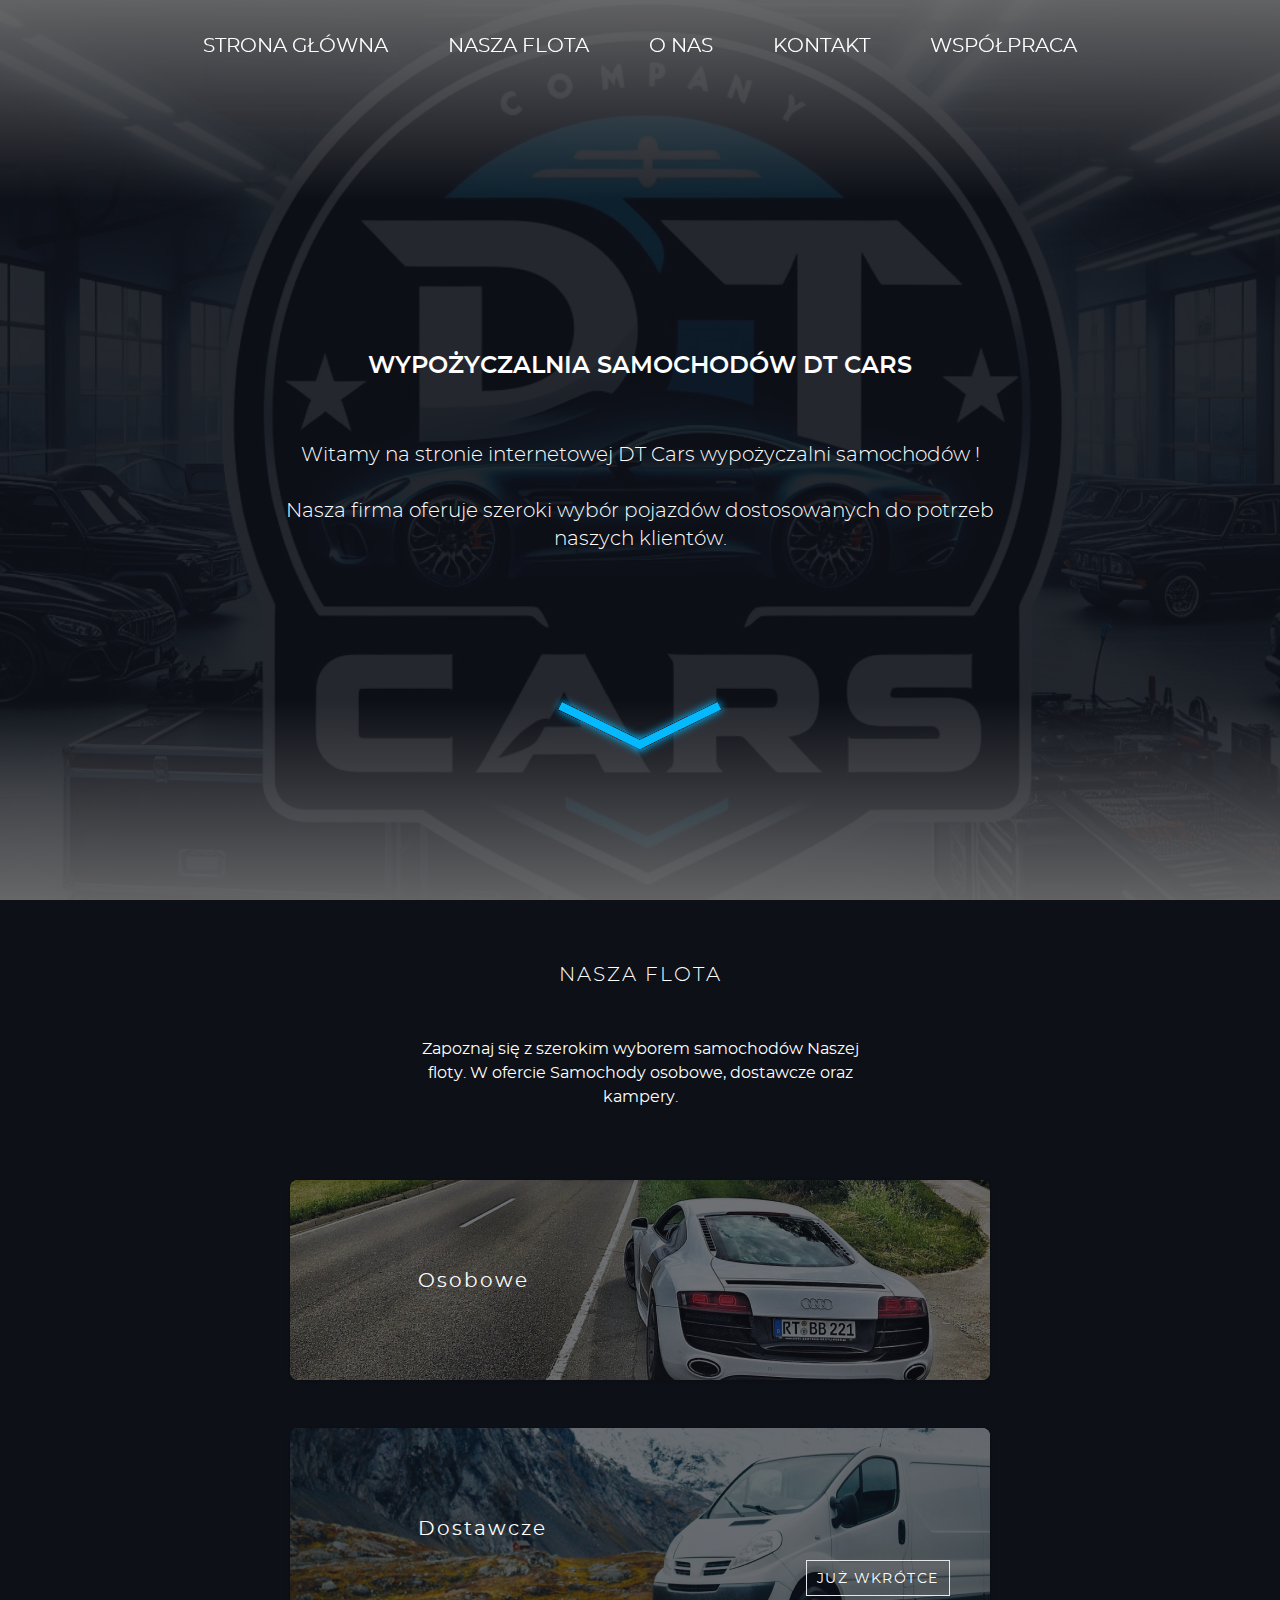
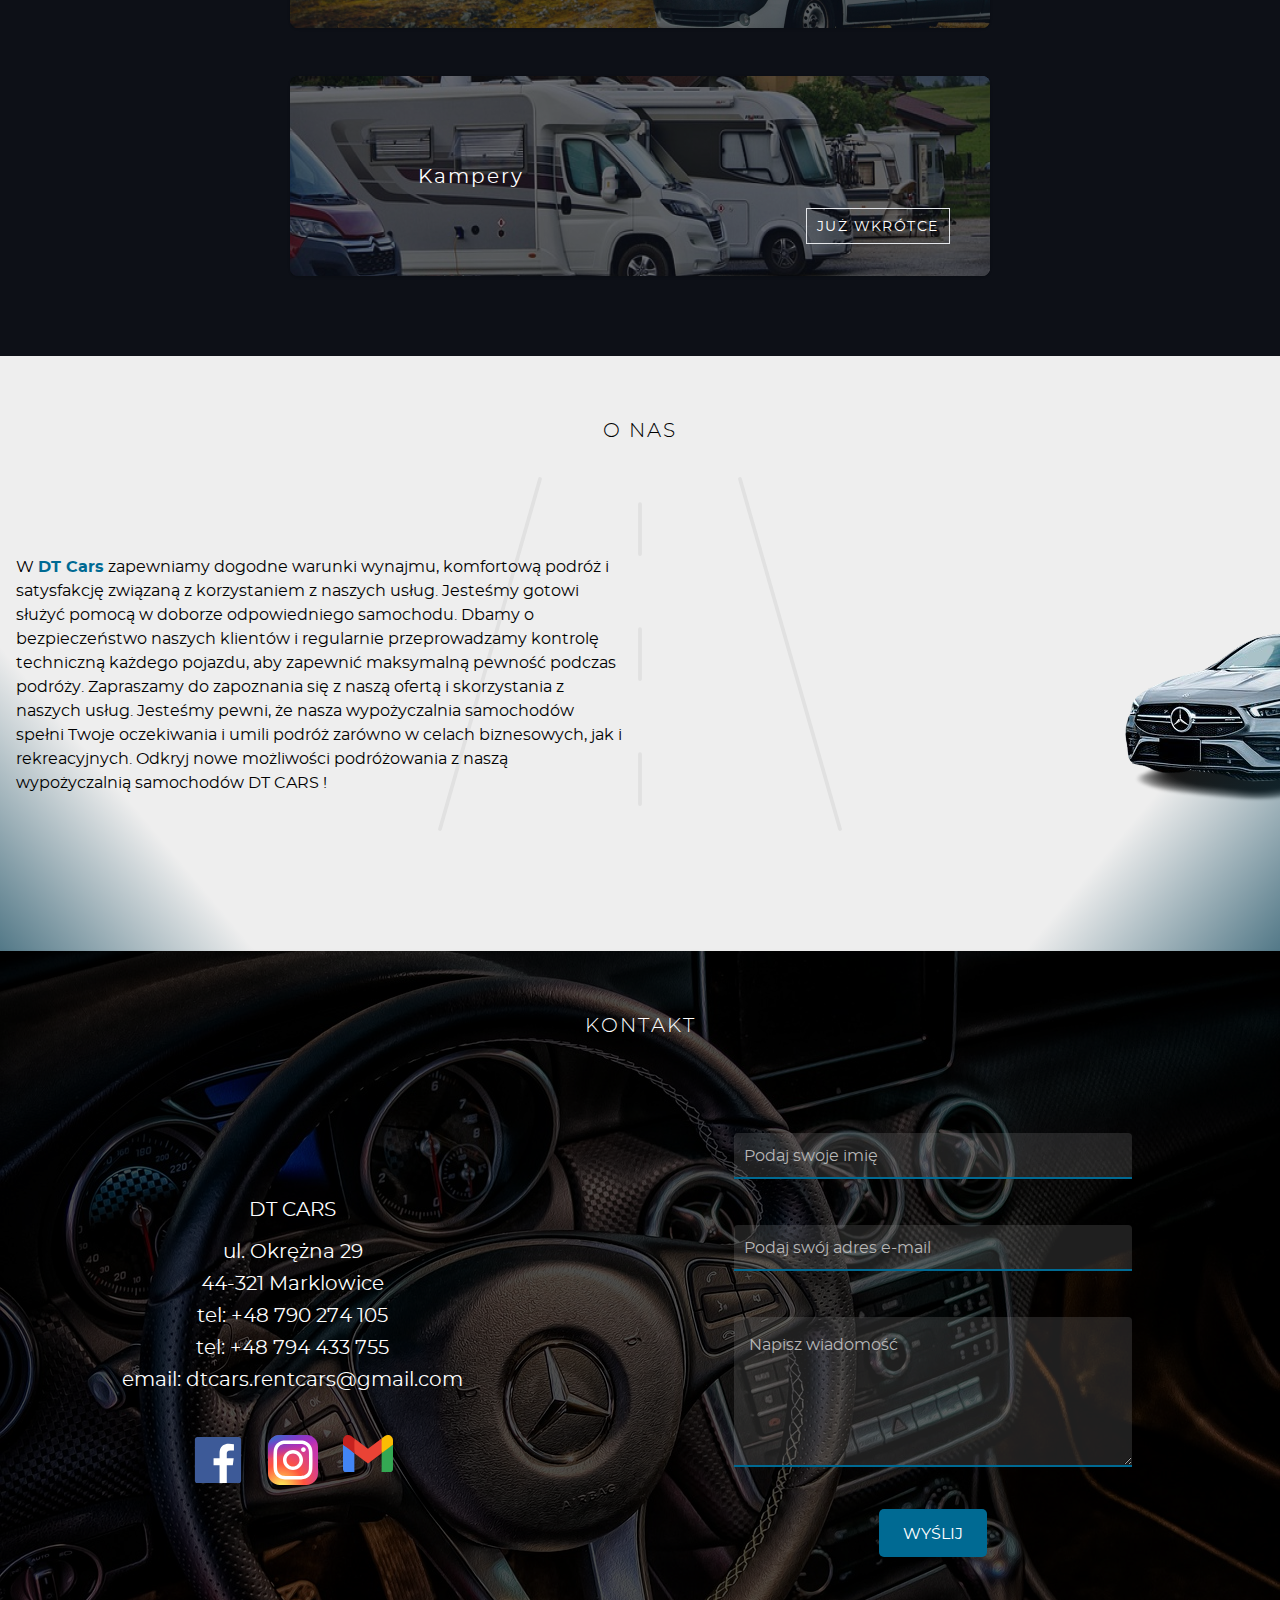
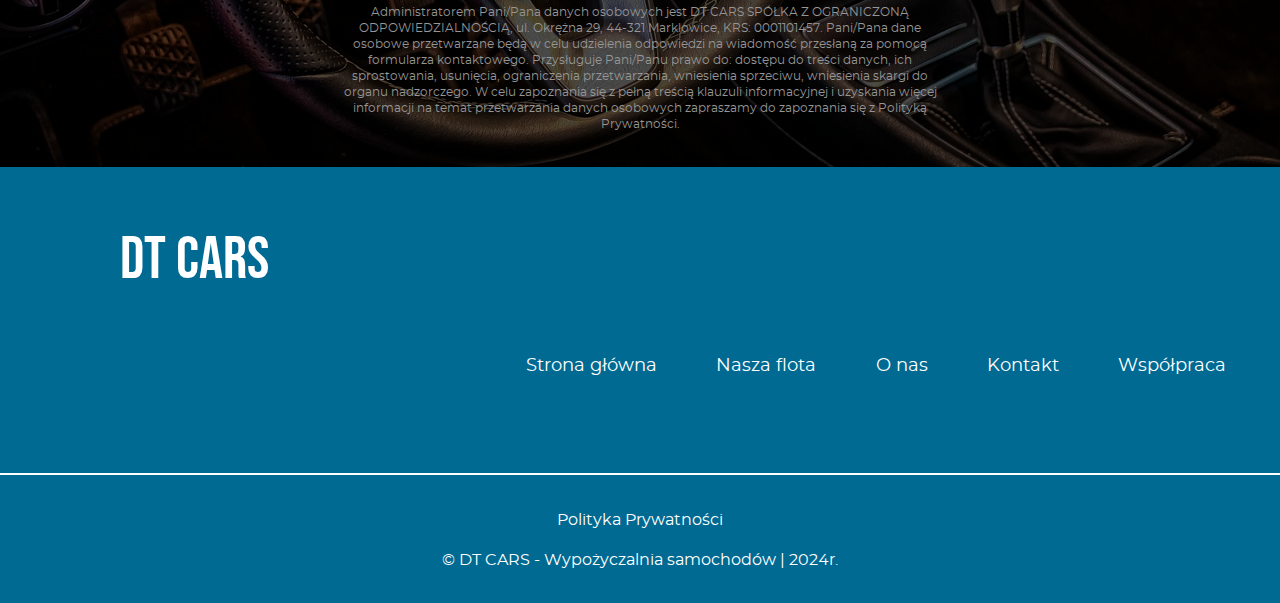
<file: index.html>
<!DOCTYPE html>
<html
  lang="pl"
  class="scroll-smooth scroll-p-[90px] overflow-x-hidden overflow-y-scroll"
>
  <head>
    <meta charset="UTF-8" />
    <meta name="viewport" content="width=device-width, initial-scale=1.0" />
    <meta name="description" content="W wypożyczalni samochodów DT Cars oferujemy szeroki wybór pojazdów dostosowanych do potrzeb naszych klientów. Zapoznaj się z szerokim wyborem samochodów naszej floty.">
    <link rel="apple-touch-icon" sizes="180x180" href="./assets/apple-touch-icon-B0WX9pIL.png">
<link rel="icon" type="image/png" sizes="32x32" href="./assets/favicon-32x32-BaYtw6Aw.png">
<link rel="icon" type="image/png" sizes="16x16" href="./assets/favicon-16x16-BCM5Frcn.png">
<link rel="manifest" href="./assets/site-BwHFeIBa.webmanifest">
    <title>Dt Cars - wypożyczalnia samochodów</title>
    <script type="module" crossorigin src="./assets/index-Cb-ENIsX.js"></script>
    <link rel="modulepreload" crossorigin href="./assets/main-j3cqk6Ru.js">
    <link rel="stylesheet" crossorigin href="./assets/main-DktSspiN.css">
  </head>
  <body>
    <nav
      class="navbar fixed top-0 flex h-[90px] w-full items-center justify-center text-2xl text-white transition-colors duration-[.3s] z-20"
    >
      <ul
        class="nav-items flex flex-col items-center justify-center absolute top-0 translate-x-[100%] bg-[rgba(15,21,29,0.8)] backdrop-blur-[7px] w-[100%] h-[100vh] text-2xl uppercase transition-all duration-[1s] z-10 md:flex md:flex-row md:h-0 md:w-auto md:relative md:translate-x-0 md:my-5 md:text-lg lg:text-xl"
      >
        <li class="nav-item my-5 md:my-0">
          <a
            href="#home"
            class="relative group mx-[1em] py-[.5em] md:mx-[.75em] lg:mx-[1.5em]"
            >Strona główna
            <span
              class="absolute bottom-0 left-0 right-0 scale-0 h-[2px] bg-custom-blue group-hover:w-full transition-all duration-[.3s] group-hover:scale-[(1)]"
            ></span
          ></a>
        </li>
        <li class="nav-item my-5 md:my-0">
          <a
            href="#ourfleet"
            class="relative group mx-[1em] py-[.5em] md:mx-[.75em] lg:mx-[1.5em]"
            >Nasza flota
            <span
              class="absolute bottom-0 left-0 right-0 scale-0 h-[2px] bg-custom-blue group-hover:w-full transition-all duration-[.3s] group-hover:scale-[(1)]"
            ></span
          ></a>
        </li>
        <li class="nav-item my-5 md:my-0">
          <a
            href="#aboutus"
            class="relative group mx-[1em] py-[.5em] md:mx-[.75em] lg:mx-[1.5em]"
            >O nas
            <span
              class="absolute bottom-0 left-0 right-0 scale-0 h-[2px] bg-custom-blue group-hover:w-full transition-all duration-[.3s] group-hover:scale-[(1)]"
            ></span
          ></a>
        </li>
        <li class="nav-item my-5 md:my-0">
          <a
            href="#contact"
            class="relative group mx-[1em] py-[.5em] md:mx-[.75em] lg:mx-[1.5em]"
            >Kontakt
            <span
              class="absolute bottom-0 left-0 right-0 scale-0 h-[2px] bg-custom-blue group-hover:w-full transition-all duration-[.3s] group-hover:scale-[(1)]"
            ></span
          ></a>
        </li>
        <li class="nav-item my-5 md:my-0">
          <a
            href="./wspolpraca.html"
            class="relative group mx-[1em] py-[.5em] md:mx-[.75em] lg:mx-[1.5em]"
            >Współpraca
            <span
              class="absolute bottom-0 left-0 right-0 scale-0 h-[2px] bg-custom-blue group-hover:w-full transition-all duration-[.3s] group-hover:scale-[(1)]"
            ></span
          ></a>
        </li>
      </ul>
      <button
        name="menu-burger button"
        aria-label="Menu-burger"
        class="burger-icon group absolute top-[50%] right-[40px] w-[40px] h-[40px] translate-y-[-50%] z-10 md:hidden"
      >
        <div
          data-number="1"
          class="icon-line w-full h-[4px] bg-white group-hover:bg-custom-blue my-2 rounded-lg transition-all duration-[.3s]"
        ></div>
        <div
          data-number="2"
          class="icon-line w-full h-[4px] bg-white group-hover:bg-custom-blue my-2 rounded-lg transition-all duration-[.3s]"
        ></div>
        <div
          data-number="3"
          class="icon-line w-full h-[4px] bg-white group-hover:bg-custom-blue my-2 rounded-lg transition-all duration-[.3s]"
        ></div>
      </button>
    </nav>
    <header>
      <div class="cookie-box fixed bottom-0 left-0 px-[2em] py-[2em] flex flex-col justify-center items-center max-h-[850px]  text-xs text-center bg-[#f8f8f8] text-black border-t-[3px] border-[#006A93] animate-customShow sm:text-sm md:px-[4em] md:py-[3em] lg:max-h-[500px] lg:px-[10em] z-20 opacity-0 translate-y-[100%]">
        <p>
          Strona wykorzystuje pliki cookies, których przetwarzanie, za wyłączeniem plików niezbędnych dokonywane jest w oparciu o Pani/Pana zgodę (Akceptuj wszystkie). Zgoda może być w każdym momencie wycofana lub zmieniona (Skonfiguruj), jednak bez wpływu na zgodność z prawem przetwarzania danych przed dokonaną zmianą. Ma Pani/Pan również prawo odrzuć pozostałe, poza niezbędnymi pliki cookies (Odrzuć). Dane przetwarzane są przez Administratora Danych DT CARS SPÓŁKA Z OGRANICZONĄ ODPOWIEDZIALNOŚCIĄ, ul. Okrężna 29, 44-321 Marklowice, KRS: 0001101457 w celu umożliwienia korzystania ze Strony, jak również na potrzeby analizy zachowań na Stronie oraz do zarządzania Stroną. 
          Więcej informacji na temat przetwarzania danych osobowych oraz plików cookies znajduje się w naszej.
          <a aria-label="Dowiedz się więcej o polityce prywatności" href="./polityka_prywatnosci.html" class="underline hover:text-[#006A93] text-[13px] font-bold transition-colors duration-[.2s]">Polityce Prywatności.</a></p>
        <div class="button-box w-[100%] flex flex-row flex-wrap justify-center items-center">
          <button name="Akceptuj" class="cookie-btn mt-[2em] mx-[1em] py-[1em] px-[1em] w-[165px] bg-[#006A93] hover:bg-[#0190c9] text-[12px] text-white uppercase rounded-[5px] transition-colors duration-[.3s] cursor-pointer">Akceptuj wszystkie</button>
          <button name="Skonfiguruj" class="cookie-config-btn mt-[2em] mx-[1em] py-[1em] px-[1.5em] w-[120px]  bg-[#006A93] hover:bg-[#0190c9] text-[12px] text-white uppercase rounded-[5px] transition-colors duration-[.3s] cursor-pointer">Skonfiguruj</button>
          <button name="Odrzuć" class="cookie-btn-reject mt-[2em] mx-[1em] py-[1em] px-[1.5em] w-[120px]  bg-[#006A93] hover:bg-[#0190c9] text-white text-[12px] uppercase rounded-[5px] transition-colors duration-[.3s] cursor-pointer">Odrzuć</button></div>
          <div class="cookie-config-box absolute bottom-0 w-full h-[600px] bg-[#f8f8f8] border-t-[3px] border-[#006A93] sm:h-[400px] hidden">
            <div class="options-container absolute top-[50%] left-[50%] translate-x-[-50%] translate-y-[-50%] pb-[3em] px-[1em] text-[14px] text-center">
              <div class="first-option flex flex-row my-[1em]">
                <p class="mr-[1em] text-left"><b>Pliki niezbędne</b> umożliwiające korzystanie z usług dostępnych w ramach Strony, domyślnie zaznaczone, bez nich Strona nie może prawidłowo działać.
                </p>
                <input class="absolute w-[20px] h-[20px] right-0" type="checkbox" id="first-option" disabled="disabled" checked="checked">
              </div>
              <div class="second-option flex flex-row my-[1em]">
                <p class="mr-[1em] text-left"><b>Pliki statystyczne</b> umożliwiające zbieranie informacji o sposobie korzystania ze Strony internetowej
                </p>
                <input class="optional-cookie-first absolute w-[20px] h-[20px] right-0" type="checkbox" id="optional-cookie-first">
              </div>
              <div class="third-option flex flex-row my-[1em]">
                <p class="mr-[1em] text-left"><b>Pliki niesklasyfikowane</b> pliki, które są w procesie klasyfikacji, wraz z dostawcami poszczególnych plików.
                </p>
                <input class="optional-cookie-second absolute w-[20px] h-[20px] right-0" type="checkbox" id="optional-cookie-second">
              </div>
            </div>
            <div class="buttons-container absolute bottom-0 flex justify-center items-center w-full">
              <button name="wróć" class="cookie-config-back-btn mb-[2em]  py-[1em] px-[1.5em] mx-[1em]  bg-[#006A93] hover:bg-[#0190c9] text-white uppercase rounded-[5px] transition-colors duration-[.3s] cursor-pointer sm:px-[2em] sm:mx-[3em]">Wróć</button>
              <button name="Zatwierdź" class="cookie-config-accept-btn mb-[2em] py-[1em] px-[1.5em] mx-[1em]  bg-[#006A93] hover:bg-[#0190c9] text-[12px] text-white uppercase rounded-[5px] transition-colors duration-[.3s] cursor-pointer sm:mx-[3em]">Zatwierdź</button>
            </div>
          </div>
      </div>
      <section id="home" class="home">
        <div class="hero">
          <div
            class="hero-img h-screen w-full bg-[url('../img/dt_cars_logo_small.jpg')] bg-cover bg-center sm:bg-[url('../img/dt_cars_logo_big.jpg')] sm:bg-fixed"
          >
            <div
              class="hero-shadow relative bg-[rgba(13,16,23,.9)] w-full h-full"
            >
              <div
                class="decor-shadow absolute top-0 w-full h-[200px] bg-gradient-to-b from-[rgba(119,119,119,.8)] to-[rgba(13,16,23,.0)]"
              ></div>
              <div
                class="decor-shadow absolute bottom-0 w-full h-[200px] bg-gradient-to-b from-[rgba(13,16,23,.0)] to-[rgba(119,119,119,.8)]"
              ></div>
            </div>
            <div
              class="hero-text absolute w-full top-[50%] left-[50%] translate-x-[-50%] translate-y-[-50%] text-white text-center"
            >
              <h1 class="mb-[2.5em] px-2 text-2xl font-semibold uppercase">
                Wypożyczalnia samochodów Dt Cars
              </h1>
              <p class="px-6 mx-auto text-xl font-light max-w-[800px]">
                Witamy na stronie internetowej DT Cars wypożyczalni samochodów !
                <br />
                <br />
                Nasza firma oferuje szeroki wybór pojazdów dostosowanych do
                potrzeb naszych klientów.
              </p>
            </div>
            <a
              class="absolute bottom-[7vh] left-[50%] translate-x-[-50%] translate-y-0 animate-customBounce sm:bottom-[4vh] md:bottom-[5vh] lg:bottom-[15vh]"
              href="#ourfleet"
              aria-label="Przejdź dalej"
              ><svg width="180" height="78" viewBox="0 0 217 78" fill="none">
                <g filter="url(#filter0_d_1_37)">
                  <rect
                    x="103.171"
                    y="58.2208"
                    width="110"
                    height="10"
                    transform="rotate(-26 103.171 58.2208)"
                    fill="#04B9FE"
                  />
                </g>
                <g filter="url(#filter1_d_1_37)">
                  <rect
                    width="110"
                    height="10"
                    transform="matrix(-0.898794 -0.438371 -0.438371 0.898794 113.251 58.2208)"
                    fill="#04B9FE"
                  />
                </g>
                <defs>
                  <filter
                    id="filter0_d_1_37"
                    x="93.1715"
                    y="0"
                    width="123.251"
                    height="77.2088"
                    filterUnits="userSpaceOnUse"
                    color-interpolation-filters="sRGB"
                  >
                    <feFlood flood-opacity="0" result="BackgroundImageFix" />
                    <feColorMatrix
                      in="SourceAlpha"
                      type="matrix"
                      values="0 0 0 0 0 0 0 0 0 0 0 0 0 0 0 0 0 0 127 0"
                      result="hardAlpha"
                    />
                    <feOffset />
                    <feGaussianBlur stdDeviation="5" />
                    <feComposite in2="hardAlpha" operator="out" />
                    <feColorMatrix
                      type="matrix"
                      values="0 0 0 0 0.0156863 0 0 0 0 0.72549 0 0 0 0 0.996078 0 0 0 1 0"
                    />
                    <feBlend
                      mode="normal"
                      in2="BackgroundImageFix"
                      result="effect1_dropShadow_1_37"
                    />
                    <feBlend
                      mode="normal"
                      in="SourceGraphic"
                      in2="effect1_dropShadow_1_37"
                      result="shape"
                    />
                  </filter>
                  <filter
                    id="filter1_d_1_37"
                    x="0"
                    y="0"
                    width="123.251"
                    height="77.2088"
                    filterUnits="userSpaceOnUse"
                    color-interpolation-filters="sRGB"
                  >
                    <feFlood flood-opacity="0" result="BackgroundImageFix" />
                    <feColorMatrix
                      in="SourceAlpha"
                      type="matrix"
                      values="0 0 0 0 0 0 0 0 0 0 0 0 0 0 0 0 0 0 127 0"
                      result="hardAlpha"
                    />
                    <feOffset />
                    <feGaussianBlur stdDeviation="5" />
                    <feComposite in2="hardAlpha" operator="out" />
                    <feColorMatrix
                      type="matrix"
                      values="0 0 0 0 0.0156863 0 0 0 0 0.72549 0 0 0 0 0.996078 0 0 0 1 0"
                    />
                    <feBlend
                      mode="normal"
                      in2="BackgroundImageFix"
                      result="effect1_dropShadow_1_37"
                    />
                    <feBlend
                      mode="normal"
                      in="SourceGraphic"
                      in2="effect1_dropShadow_1_37"
                      result="shape"
                    />
                  </filter>
                </defs>
              </svg>
            </a>
          </div>
        </div>
      </section>
    </header>
    <main>
      <section id="ourfleet" class="bg-custom-dark">
        <h2
          class="pt-[3em] text-xl font-light text-white text-center tracking-widest uppercase"
        >
          Nasza Flota
        </h2>
        <p class="text-center mx-auto px-4 py-[3em] text-white max-w-[500px]">
          Zapoznaj się z szerokim wyborem samochodów Naszej floty. W ofercie
          Samochody osobowe, dostawcze oraz kampery.
        </p>
        <div class="category-container flex flex-col items-center">
          <div class="first-category group relative mx-[1em] my-[1.5em]">
            <a href="./samochody_osobowe.html">            
              <img
              src="./img/audi_big 1.jpg"
              alt="białe audi zaparkowane na poboczu drogi"
              class="rounded-lg"
            />
            <div
              class="shadow absolute top-0 bottom-0 left-0 right-0 bg-[rgba(13,16,23,.6)] rounded-lg group-hover:bg-[rgba(13,16,23,.3)] transition-colors duration-[.3s]"
            ></div>
            <p
              class="absolute top-[50%] left-6 md:left-32 translate-y-[-50%] text-xl text-white tracking-widest"
            >
              Osobowe
            </p>
          </div></a>
          <div class="second-category group relative mx-[1em] my-[1.5em]">
            <img
              src="./img/delivery_car_big.jpg"
              alt="Dostawczy samochód na tle gór"
              class="rounded-lg"
            />
            <div
              class="shadow absolute top-0 bottom-0 left-0 right-0 bg-[rgba(13,16,23,.6)] rounded-lg group-hover:bg-[rgba(13,16,23,.3)] transition-colors duration-[.3s]"
            ></div>
            <p
              class="absolute top-[50%] left-6 md:left-32 translate-y-[-50%] text-xl text-white tracking-widest"
            >
              Dostawcze
            </p>
            <p
              class="absolute py-[.5em] px-[.75em] top-[75%] right-3 md:right-10 translate-y-[-50%] text-sm text-white tracking-widest border uppercase"
            >
              Już wkrótce
            </p>
          </div>
          <div
            class="third-category group relative mx-[1em] mt-[1.5em] mb-[5em]"
          >
                      
            <img
            src="./img/camper_big.jpg"
            alt="Zaparkowane dwa kampery"
            class="rounded-lg"
          />
          <div
            class="shadow absolute top-0 bottom-0 left-0 right-0 bg-[rgba(13,16,23,.6)] rounded-lg group-hover:bg-[rgba(13,16,23,.3)] transition-colors duration-[.3s]"
          ></div>
          <p
            class="absolute top-[50%] left-6 md:left-32 translate-y-[-50%] text-xl text-white tracking-widest"
          >
            Kampery
          </p>
          <p
            class="absolute py-[.5em] px-[.75em] top-[75%] right-3 md:right-10 translate-y-[-50%] text-sm text-white tracking-widest border uppercase"
          >
            Już wkrótce
          </p>
          </div>
        </div>
      </section>
      <section id="aboutus" class="relative bg-[#EEEEEE] overflow-hidden">
        <div class="wrapper">      
          <h2
          class="pt-[3em] text-xl font-light text-black text-center tracking-widest uppercase"
        >
          O nas
        </h2>
        <div class="road-decor absolute top-[50%] left-[50%] translate-x-[-50%] translate-y-[-50%]">
          <svg  width="600"  height="600"  viewBox="0 0 24 24"  fill="none"  stroke="#E1E1E1"  stroke-width=".15"  stroke-linecap="round"  stroke-linejoin="round"  class="icon icon-tabler icons-tabler-outline icon-tabler-road"><path stroke="none" d="M0 0h24v24H0z" fill="none"/><path d="M4 19l4 -14" /><path d="M16 5l4 14" /><path d="M12 8v-2" /><path d="M12 13v-2" /><path d="M12 18v-2" /></svg></div>
        <div class="container mx-auto pb-[5em] flex flex-col lg:flex-row-reverse items-center justify-center z-10">
            <img src="./img/mercedes_small.png" alt="Szary samochód marki mercedes" class="animate-img translate-x-[50%] transition-transform duration-[1s] scale-125 sm:scale-100">
          <p class="aboutus-text px-[1em] mt-[2em] z-10">W <strong class="text-[#006A93]">DT Cars</strong> zapewniamy dogodne warunki wynajmu, komfortową podróż i satysfakcję związaną z korzystaniem z naszych usług. Jesteśmy gotowi służyć pomocą w doborze odpowiedniego samochodu. Dbamy o bezpieczeństwo naszych klientów i regularnie przeprowadzamy kontrolę techniczną każdego pojazdu, aby zapewnić maksymalną pewność podczas podróży. 
            Zapraszamy do zapoznania się z naszą ofertą i skorzystania z naszych usług. Jesteśmy pewni, że nasza wypożyczalnia samochodów spełni Twoje oczekiwania i umili podróż zarówno w celach biznesowych, jak i rekreacyjnych. 
            Odkryj nowe możliwości podróżowania z naszą wypożyczalnią samochodów DT CARS !</p>
        </div></div>
        <div
        class="decor-shadow absolute bottom-0 w-[600px] h-[300px] bg-gradient-to-t from-[rgba(0,58,81)] to-[rgba(0,106,147,0)] rotate-[50deg] translate-x-[-55%] translate-y-[50%] sm:translate-x-[-40%] z-0"
      ></div>
        <div
        class="decor-shadow absolute bottom-0 right-0 w-[600px] h-[300px] bg-gradient-to-t from-[rgba(0,58,81)] to-[rgba(0,106,147,0)] rotate-[-50deg] translate-x-[55%] translate-y-[50%] sm:translate-x-[40%] z-0"
      ></div>
      </section>
      <section
        id="contact"
        class="contact relative bg-gray-500 text-white text-center bg-[url(../img/dashboard-small.jpg)] sm:bg-[url(../img/dashboard-big.jpg)] bg-cover">
        <div class="shadow absolute w-full h-[100%] bg-[rgba(0,0,0,.7)] z-0">
        </div>
        <h2 class="pt-[3em] relative uppercase text-xl font-light tracking-widest">Kontakt</h2>
        <div class="wrapper">
          <div class="container relative mx-auto flex flex-col lg:flex-row items-center justify-around">
            <div class="contact-info mt-[4em] text-xl leading-[2rem]">
              <p class="mb-[.5em] uppercase">DT Cars</p>
              <p>ul. Okrężna 29</p>
              <p>44-321 Marklowice</p>
              <p>tel: +48 790 274 105</p>
              <p>tel: +48 794 433 755</p>
              <p>email: dtcars.rentcars@gmail.com</p>
              <div class="icons-container mt-[2em]">
                <a aria-label="Odwiedź profil dt cars na facebooku"
                href="https://www.facebook.com/profile.php?id=61560888368516" class="inline-block mx-[.5em] w-[50px] h-[50px]">
                  <svg viewBox="0 0 128 128">
                  <rect width="118.35" height="118.35" x="4.83" y="4.83" fill="#3d5a98" rx="6.53" ry="6.53"/>
                  <path fill="#fff" d="M86.48 123.17V77.34h15.38l2.3-17.86H86.48v-11.4c0-5.17 1.44-8.7 8.85-8.7h9.46v-16A126.56 126.56 0 0 0 91 22.7c-13.62 0-23 8.3-23 23.61v13.17H52.62v17.86H68v45.83z"/>
                  </svg></a>
                <a aria-label="Odwiedź profil dt cars na instagramie"
                href="https://www.instagram.com/dt_cars_rybnik/" class="inline-block w-[50px] h-[50px] mx-[.5em]">
                  <svg viewBox="0 0 256 256">
                    <g fill="none">
                        <rect width="256" height="256" fill="url(#skillIconsInstagram0)" rx="60"/>
                        <rect width="256" height="256" fill="url(#skillIconsInstagram1)" rx="60"/>
                        <path fill="#fff" d="M128.009 28c-27.158 0-30.567.119-41.233.604c-10.646.488-17.913 2.173-24.271 4.646c-6.578 2.554-12.157 5.971-17.715 11.531c-5.563 5.559-8.98 11.138-11.542 17.713c-2.48 6.36-4.167 13.63-4.646 24.271c-.477 10.667-.602 14.077-.602 41.236s.12 30.557.604 41.223c.49 10.646 2.175 17.913 4.646 24.271c2.556 6.578 5.973 12.157 11.533 17.715c5.557 5.563 11.136 8.988 17.709 11.542c6.363 2.473 13.631 4.158 24.275 4.646c10.667.485 14.073.604 41.23.604c27.161 0 30.559-.119 41.225-.604c10.646-.488 17.921-2.173 24.284-4.646c6.575-2.554 12.146-5.979 17.702-11.542c5.563-5.558 8.979-11.137 11.542-17.712c2.458-6.361 4.146-13.63 4.646-24.272c.479-10.666.604-14.066.604-41.225s-.125-30.567-.604-41.234c-.5-10.646-2.188-17.912-4.646-24.27c-2.563-6.578-5.979-12.157-11.542-17.716c-5.562-5.562-11.125-8.979-17.708-11.53c-6.375-2.474-13.646-4.16-24.292-4.647c-10.667-.485-14.063-.604-41.23-.604h.031Zm-8.971 18.021c2.663-.004 5.634 0 8.971 0c26.701 0 29.865.096 40.409.575c9.75.446 15.042 2.075 18.567 3.444c4.667 1.812 7.994 3.979 11.492 7.48c3.5 3.5 5.666 6.833 7.483 11.5c1.369 3.52 3 8.812 3.444 18.562c.479 10.542.583 13.708.583 40.396c0 26.688-.104 29.855-.583 40.396c-.446 9.75-2.075 15.042-3.444 18.563c-1.812 4.667-3.983 7.99-7.483 11.488c-3.5 3.5-6.823 5.666-11.492 7.479c-3.521 1.375-8.817 3-18.567 3.446c-10.542.479-13.708.583-40.409.583c-26.702 0-29.867-.104-40.408-.583c-9.75-.45-15.042-2.079-18.57-3.448c-4.666-1.813-8-3.979-11.5-7.479s-5.666-6.825-7.483-11.494c-1.369-3.521-3-8.813-3.444-18.563c-.479-10.542-.575-13.708-.575-40.413c0-26.704.096-29.854.575-40.396c.446-9.75 2.075-15.042 3.444-18.567c1.813-4.667 3.983-8 7.484-11.5c3.5-3.5 6.833-5.667 11.5-7.483c3.525-1.375 8.819-3 18.569-3.448c9.225-.417 12.8-.542 31.437-.563v.025Zm62.351 16.604c-6.625 0-12 5.37-12 11.996c0 6.625 5.375 12 12 12s12-5.375 12-12s-5.375-12-12-12v.004Zm-53.38 14.021c-28.36 0-51.354 22.994-51.354 51.355c0 28.361 22.994 51.344 51.354 51.344c28.361 0 51.347-22.983 51.347-51.344c0-28.36-22.988-51.355-51.349-51.355h.002Zm0 18.021c18.409 0 33.334 14.923 33.334 33.334c0 18.409-14.925 33.334-33.334 33.334c-18.41 0-33.333-14.925-33.333-33.334c0-18.411 14.923-33.334 33.333-33.334Z"/>
                        <defs>
                            <radialGradient id="skillIconsInstagram0" cx="0" cy="0" r="1" gradientTransform="matrix(0 -253.715 235.975 0 68 275.717)" gradientUnits="userSpaceOnUse">
                                <stop stop-color="#FD5"/>
                                <stop offset=".1" stop-color="#FD5"/>
                                <stop offset=".5" stop-color="#FF543E"/>
                                <stop offset="1" stop-color="#C837AB"/>
                            </radialGradient>
                            <radialGradient id="skillIconsInstagram1" cx="0" cy="0" r="1" gradientTransform="matrix(22.25952 111.2061 -458.39518 91.75449 -42.881 18.441)" gradientUnits="userSpaceOnUse">
                                <stop stop-color="#3771C8"/>
                                <stop offset=".128" stop-color="#3771C8"/>
                                <stop offset="1" stop-color="#60F" stop-opacity="0"/>
                            </radialGradient>
                        </defs>
                    </g>
                </svg>
                </a>
                <a aria-label="Wyślij wiadomość email na adres dtcars.rentcars@gmail.com" 
                href="mailto:dtcars.rentcars@gmail.com" class="inline-block w-[50px] h-[50px] mx-[.5em]">
                  <svg viewBox="0 0 256 193">
                    <path fill="#4285F4" d="M58.182 192.05V93.14L27.507 65.077L0 49.504v125.091c0 9.658 7.825 17.455 17.455 17.455h40.727Z"/>
                    <path fill="#34A853" d="M197.818 192.05h40.727c9.659 0 17.455-7.826 17.455-17.455V49.505l-31.156 17.837l-27.026 25.798v98.91Z"/>
                    <path fill="#EA4335" d="m58.182 93.14l-4.174-38.647l4.174-36.989L128 69.868l69.818-52.364l4.669 34.992l-4.669 40.644L128 145.504z"/>
                    <path fill="#FBBC04" d="M197.818 17.504V93.14L256 49.504V26.231c0-21.585-24.64-33.89-41.89-20.945l-16.292 12.218Z"/>
                    <path fill="#C5221F" d="m0 49.504l26.759 20.07L58.182 93.14V17.504L41.89 5.286C24.61-7.66 0 4.646 0 26.23v23.273Z"/>
                </svg>
                </a>
              </div>
            </div>
            <div class="cntact-form relative mt-[4em] px-[1em] w-full max-w-[450px]">
              <form action="mail.php" method="post" class="contact-form flex flex-col p-[10px] bg-transparent">
                <div class="contact-box flex flex-col mt-[20px]">
                  <label for="name" class="mb-[10px] text-[20px] hidden">Imię:</label>
                  <input type="text" id="name" name="name" class="p-[10px] bg-[rgba(157,157,157,.2)] border-b-2 border-[#006A93] text-[16px] rounded-t-[4px] placeholder:text-[rgb(183,183,183)] focus:outline-none focus:ring-1 focus-ring-custom-blue" placeholder="Podaj swoje imię" required>
                  <p class="error-text">error</p>
                </div>
                <div class="contact-box flex flex-col mt-[20px]">
                  <label for="email" class="mb-[10px] text-[20px] hidden">E-mail:</label>
                  <input type="email" id="email" name="email" class="p-[10px] bg-[rgba(157,157,157,.2)] border-b-2 border-[#006A93] text-[16px] rounded-t-[4px] placeholder:text-[rgb(183,183,183)] focus:outline-none focus:ring-1 focus-ring-custom-blue" placeholder="Podaj swój adres e-mail" required>
                  <p class="error-text">error</p>
                </div>
                <div class="contact-box flex flex-col mt-[20px]">
                  <label for="msg" class="mb-[10px] text-[20px] hidden">Wiadomość:</label>
                  <textarea name="msg" id="msg" class="p-[15px] bg-[rgba(157,157,157,.2)] border-b-2 border-[#006A93] text-[16px] rounded-t-[4px] placeholder:text-[rgb(183,183,183)] focus:outline-none focus:ring-1 focus-ring-custom-blue resize-y min-h-[150px] max-h-[250px]" placeholder="Napisz wiadomość" required></textarea>
                  <p class="error-text">error</p>
                </div>
                <button class="send-btn mx-auto py-[12px] px-[24px] mt-[1em] text-[16px] bg-[#006A93] shadow-md text-white rounded-[5px] uppercase cursor-pointer hover:bg-custom-blue transition-colors duration-[.3s]">Wyślij</button>
              </form>
              <p class="msg-status custom-hide absolute top-[25%] left-[50%] translate-x-[-50%] p-[30px] justify-center items-center w-full max-w-[350px] rounded-[10px] text-[24px]"></p>
            </div>
          </div>
          <p class="rodo-info relative text-[rgb(150,150,150)] text-xs mt-[3em] pb-[3em] mx-auto max-w-[600px] text-center">Administratorem Pani/Pana danych osobowych jest DT CARS SPÓŁKA Z OGRANICZONĄ ODPOWIEDZIALNOŚCIĄ, ul. Okrężna 29, 44-321 Marklowice, KRS: 0001101457. Pani/Pana dane osobowe przetwarzane będą w celu udzielenia odpowiedzi na wiadomość przesłaną za pomocą formularza kontaktowego. Przysługuje Pani/Panu prawo do: dostępu do treści danych, ich sprostowania, usunięcia, ograniczenia przetwarzania, wniesienia sprzeciwu, wniesienia skargi do organu nadzorczego. W celu zapoznania się z pełną treścią klauzuli informacyjnej i uzyskania więcej informacji na temat przetwarzania danych osobowych zapraszamy do zapoznania się z Polityką Prywatności.
            </p>
        </div>
    </main>
    <footer class="relative bg-[#006A93] text-white">
      <div class="wrapper">
        <p class="font-decor pt-[1em] text-6xl text-center uppercase lg:text-left lg:ml-[2em]">Dt cars</p>
        <div class="container mx-auto py-[3em] flex flex-col justify-center items-center text-lg lg:flex-row lg:justify-between lg:max-w-[700px] lg:mr-[3em]">
          <a href="#home" class="py-[.5em] hover:scale-110 transition-transform duration-[.3s]">Strona główna</a>
          <a href="#ourfleet" class="my-[.5em] hover:scale-110 transition-transform duration-[.3s]">Nasza flota</a>
          <a href="#aboutus" class="my-[.5em] hover:scale-110 transition-transform duration-[.3s]">O nas</a>
          <a href="#contact" class="my-[.5em] hover:scale-110 transition-transform duration-[.3s]">Kontakt</a>
          <a href="./wspolpraca.html" class="my-[.5em] hover:scale-110 transition-transform duration-[.3s]">Współpraca</a>
        </div>
      </div>
      <div class="decor-line my-[2em] bg-white w-full h-[2px]"></div>
      <p class="text-center my-[1em]"><a href="./polityka_prywatnosci.html">Polityka Prywatności</a></p>
      <p class="text-center pb-[2em]">© DT CARS - Wypożyczalnia samochodów | 2024r.</p>
    </footer>
  </body>
</html>
</file>
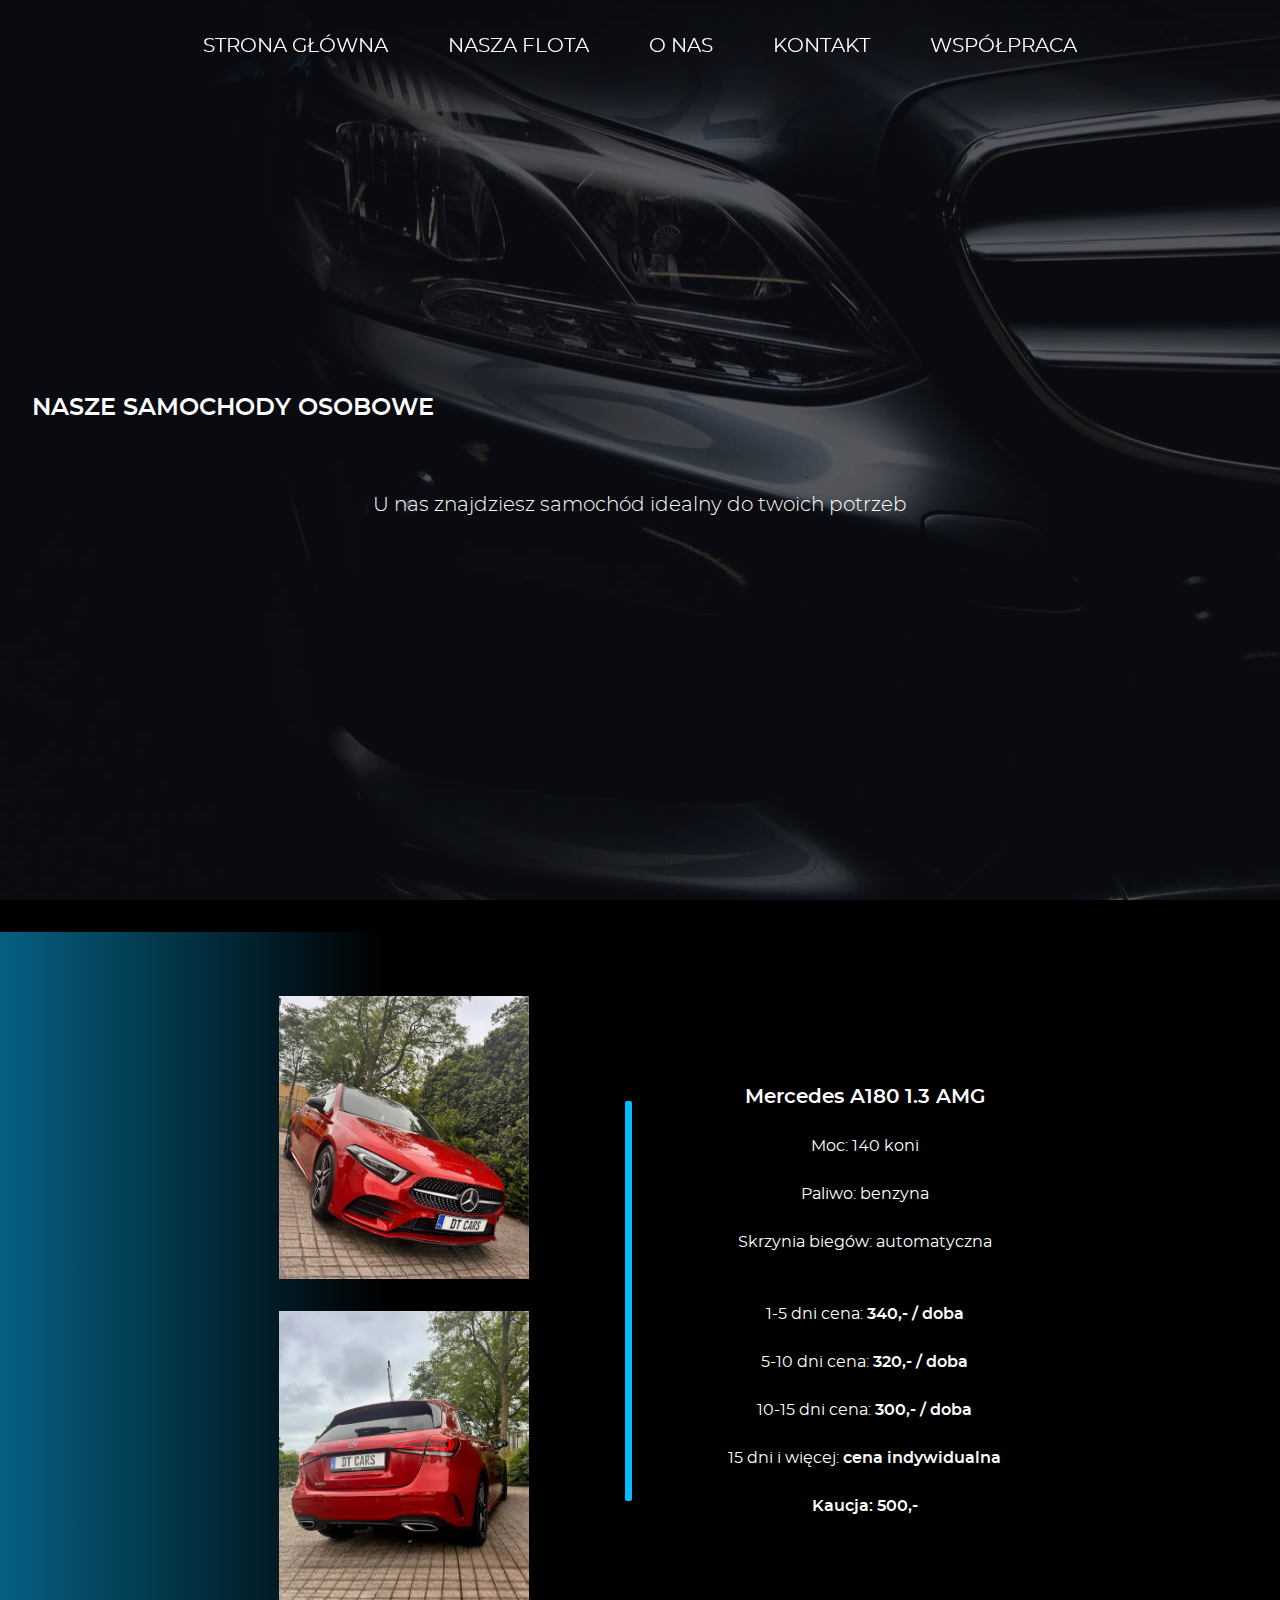
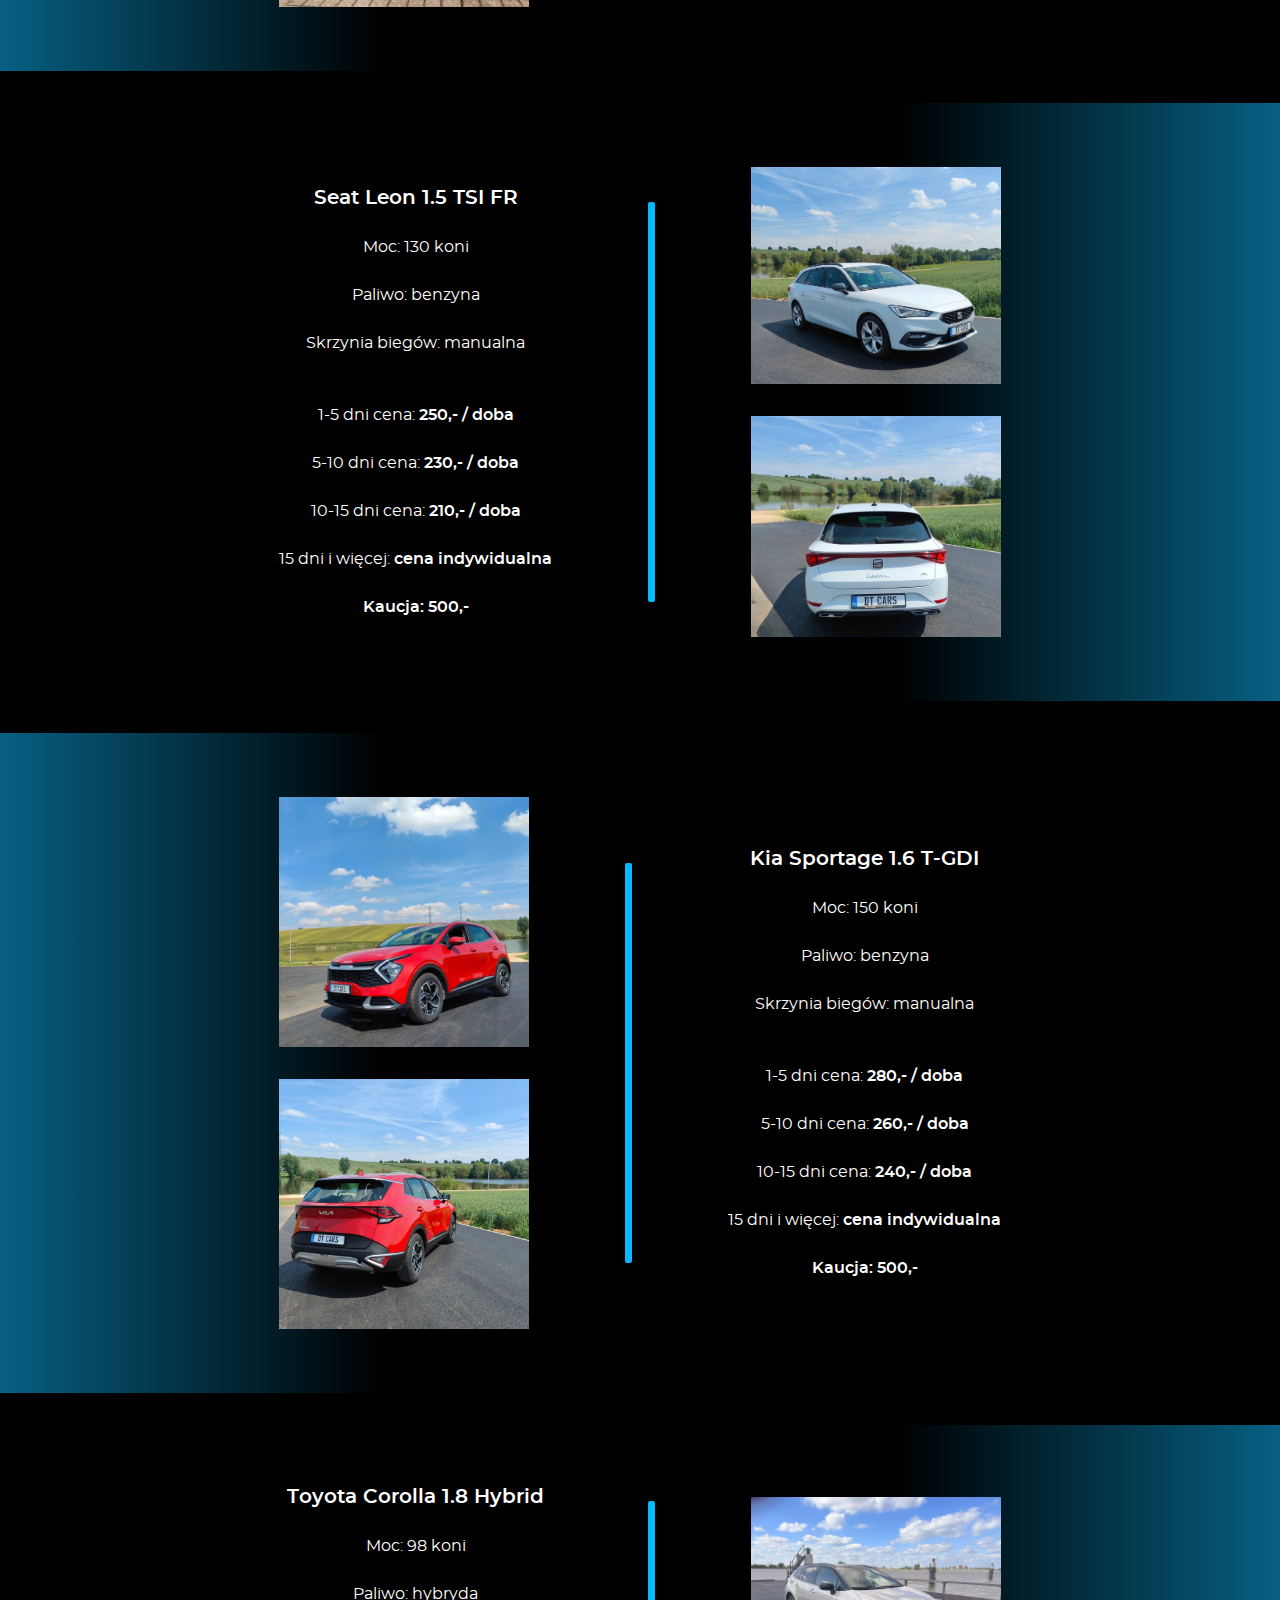
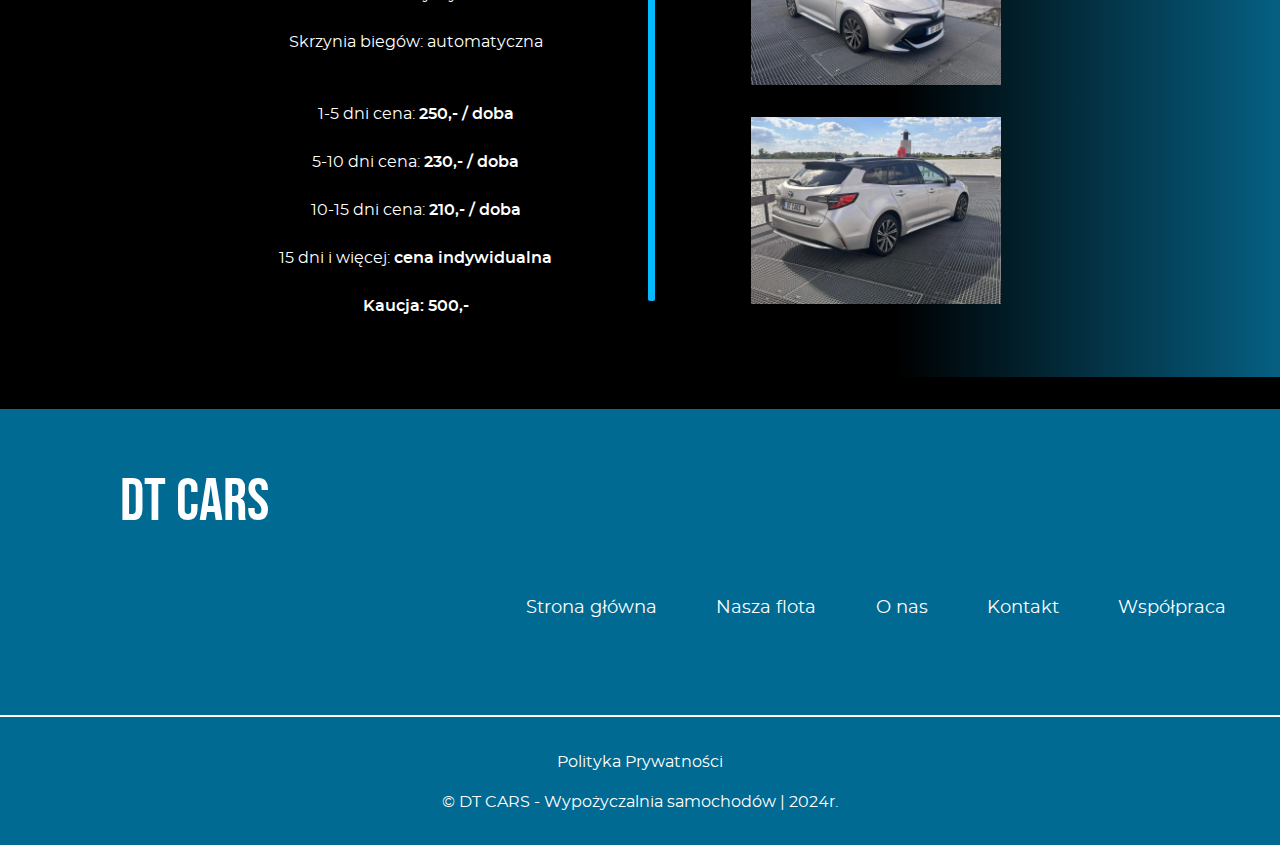
<file: samochody_osobowe.html>
<!DOCTYPE html>
<html lang="pl">
  <head>
    <meta charset="UTF-8" />
    <meta name="viewport" content="width=device-width, initial-scale=1.0" />
    <meta
      name="description"
      content="Sprawdź dostępne samochody osobowe w wypożyczalni Dt Cars"
    />
    <link rel="apple-touch-icon" sizes="180x180" href="./assets/apple-touch-icon-B0WX9pIL.png" />
    <link rel="icon" type="image/png" sizes="32x32" href="./assets/favicon-32x32-BaYtw6Aw.png" />
    <link rel="icon" type="image/png" sizes="16x16" href="./assets/favicon-16x16-BCM5Frcn.png" />
    <link rel="manifest" href="./assets/site-BwHFeIBa.webmanifest" />
    <title>Dt Cars - Samochody osobowe</title>

    <script type="module" crossorigin src="./assets/main-j3cqk6Ru.js"></script>
    <link rel="stylesheet" crossorigin href="./assets/main-DktSspiN.css">
  </head>
  <body class="bg-[#000]">
    <nav
      class="navbar fixed top-0 flex h-[90px] w-full items-center justify-center text-2xl text-white transition-colors duration-[.3s] z-20"
    >
      <ul
        class="nav-items flex flex-col items-center justify-center absolute top-0 translate-x-[100%] bg-[rgba(15,21,29,0.8)] backdrop-blur-[7px] w-[100%] h-[100vh] text-2xl uppercase transition-all duration-[1s] z-10 md:flex md:flex-row md:h-0 md:w-auto md:relative md:translate-x-0 md:my-5 md:text-lg lg:text-xl"
      >
        <li class="nav-item my-5 md:my-0">
          <a
            href="./index.html#home"
            class="relative group mx-[1em] py-[.5em] md:mx-[.75em] lg:mx-[1.5em]"
            >Strona główna
            <span
              class="absolute bottom-0 left-0 right-0 scale-0 h-[2px] bg-custom-blue group-hover:w-full transition-all duration-[.3s] group-hover:scale-[(1)]"
            ></span
          ></a>
        </li>
        <li class="nav-item my-5 md:my-0">
          <a
            href="./index.html#ourfleet"
            class="relative group mx-[1em] py-[.5em] md:mx-[.75em] lg:mx-[1.5em]"
            >Nasza flota
            <span
              class="absolute bottom-0 left-0 right-0 scale-0 h-[2px] bg-custom-blue group-hover:w-full transition-all duration-[.3s] group-hover:scale-[(1)]"
            ></span
          ></a>
        </li>
        <li class="nav-item my-5 md:my-0">
          <a
            href="./index.html#aboutus"
            class="relative group mx-[1em] py-[.5em] md:mx-[.75em] lg:mx-[1.5em]"
            >O nas
            <span
              class="absolute bottom-0 left-0 right-0 scale-0 h-[2px] bg-custom-blue group-hover:w-full transition-all duration-[.3s] group-hover:scale-[(1)]"
            ></span
          ></a>
        </li>
        <li class="nav-item my-5 md:my-0">
          <a
            href="./index.html#contact"
            class="relative group mx-[1em] py-[.5em] md:mx-[.75em] lg:mx-[1.5em]"
            >Kontakt
            <span
              class="absolute bottom-0 left-0 right-0 scale-0 h-[2px] bg-custom-blue group-hover:w-full transition-all duration-[.3s] group-hover:scale-[(1)]"
            ></span
          ></a>
        </li>
        <li class="nav-item my-5 md:my-0">
          <a
            href="./wspolpraca.html"
            class="relative group mx-[1em] py-[.5em] md:mx-[.75em] lg:mx-[1.5em]"
            >Współpraca
            <span
              class="absolute bottom-0 left-0 right-0 scale-0 h-[2px] bg-custom-blue group-hover:w-full transition-all duration-[.3s] group-hover:scale-[(1)]"
            ></span
          ></a>
        </li>
      </ul>
      <button
        name="menu-burger button"
        aria-label="Menu-burger"
        class="burger-icon group absolute top-[50%] right-[40px] w-[40px] h-[40px] translate-y-[-50%] z-10 md:hidden"
      >
        <div
          data-number="1"
          class="icon-line w-full h-[4px] bg-white group-hover:bg-custom-blue my-2 rounded-lg transition-all duration-[.3s]"
        ></div>
        <div
          data-number="2"
          class="icon-line w-full h-[4px] bg-white group-hover:bg-custom-blue my-2 rounded-lg transition-all duration-[.3s]"
        ></div>
        <div
          data-number="3"
          class="icon-line w-full h-[4px] bg-white group-hover:bg-custom-blue my-2 rounded-lg transition-all duration-[.3s]"
        ></div>
      </button>
    </nav>
    <header>
      <div
        class="cookie-box fixed bottom-0 left-0 px-[2em] py-[2em] flex flex-col justify-center items-center max-h-[850px] text-xs text-center bg-[#f8f8f8] text-black border-t-[3px] border-[#006A93] animate-customShow sm:text-sm md:px-[4em] md:py-[3em] lg:max-h-[500px] lg:px-[10em] z-20 opacity-0 translate-y-[100%]"
      >
        <p>
          Strona wykorzystuje pliki cookies, których przetwarzanie, za
          wyłączeniem plików niezbędnych dokonywane jest w oparciu o Pani/Pana
          zgodę (Akceptuj wszystkie). Zgoda może być w każdym momencie wycofana
          lub zmieniona (Skonfiguruj), jednak bez wpływu na zgodność z prawem
          przetwarzania danych przed dokonaną zmianą. Ma Pani/Pan również prawo
          odrzuć pozostałe, poza niezbędnymi pliki cookies (Odrzuć). Dane
          przetwarzane są przez Administratora Danych DT CARS SPÓŁKA Z
          OGRANICZONĄ ODPOWIEDZIALNOŚCIĄ, ul. Okrężna 29, 44-321 Marklowice,
          KRS: 0001101457 w celu umożliwienia korzystania ze Strony, jak również
          na potrzeby analizy zachowań na Stronie oraz do zarządzania Stroną.
          Więcej informacji na temat przetwarzania danych osobowych oraz plików
          cookies znajduje się w naszej.
          <a
            aria-label="Dowiedz się więcej o polityce prywatności"
            href="./polityka_prywatnosci.html"
            class="underline hover:text-[#006A93] text-[13px] font-bold transition-colors duration-[.2s]"
            >Polityce Prywatności.</a
          >
        </p>
        <div
          class="button-box w-[100%] flex flex-row flex-wrap justify-center items-center"
        >
          <button
            name="Akceptuj"
            class="cookie-btn mt-[2em] mx-[1em] py-[1em] px-[1em] w-[165px] bg-[#006A93] hover:bg-[#0190c9] text-[12px] text-white uppercase rounded-[5px] transition-colors duration-[.3s] cursor-pointer"
          >
            Akceptuj wszystkie
          </button>
          <button
            name="Skonfiguruj"
            class="cookie-config-btn mt-[2em] mx-[1em] py-[1em] px-[1.5em] w-[120px] bg-[#006A93] hover:bg-[#0190c9] text-[12px] text-white uppercase rounded-[5px] transition-colors duration-[.3s] cursor-pointer"
          >
            Skonfiguruj
          </button>
          <button
            name="Odrzuć"
            class="cookie-btn-reject mt-[2em] mx-[1em] py-[1em] px-[1.5em] w-[120px] bg-[#006A93] hover:bg-[#0190c9] text-white text-[12px] uppercase rounded-[5px] transition-colors duration-[.3s] cursor-pointer"
          >
            Odrzuć
          </button>
        </div>
        <div
          class="cookie-config-box absolute bottom-0 w-full h-[600px] bg-[#f8f8f8] border-t-[3px] border-[#006A93] sm:h-[400px] hidden"
        >
          <div
            class="options-container absolute top-[50%] left-[50%] translate-x-[-50%] translate-y-[-50%] pb-[3em] px-[1em] text-[14px] text-center"
          >
            <div class="first-option flex flex-row my-[1em]">
              <p class="mr-[1em] text-left">
                <b>Pliki niezbędne</b> umożliwiające korzystanie z usług
                dostępnych w ramach Strony, domyślnie zaznaczone, bez nich
                Strona nie może prawidłowo działać.
              </p>
              <input
                class="absolute w-[20px] h-[20px] right-0"
                type="checkbox"
                id="first-option"
                disabled="disabled"
                checked="checked"
              />
            </div>
            <div class="second-option flex flex-row my-[1em]">
              <p class="mr-[1em] text-left">
                <b>Pliki statystyczne</b> umożliwiające zbieranie informacji o
                sposobie korzystania ze Strony internetowej
              </p>
              <input
                class="optional-cookie-first absolute w-[20px] h-[20px] right-0"
                type="checkbox"
                id="optional-cookie-first"
              />
            </div>
            <div class="third-option flex flex-row my-[1em]">
              <p class="mr-[1em] text-left">
                <b>Pliki niesklasyfikowane</b> pliki, które są w procesie
                klasyfikacji, wraz z dostawcami poszczególnych plików.
              </p>
              <input
                class="optional-cookie-second absolute w-[20px] h-[20px] right-0"
                type="checkbox"
                id="optional-cookie-second"
              />
            </div>
          </div>
          <div
            class="buttons-container absolute bottom-0 flex justify-center items-center w-full"
          >
            <button
              name="wróć"
              class="cookie-config-back-btn mb-[2em] py-[1em] px-[1.5em] mx-[1em] bg-[#006A93] hover:bg-[#0190c9] text-white uppercase rounded-[5px] transition-colors duration-[.3s] cursor-pointer sm:px-[2em] sm:mx-[3em]"
            >
              Wróć
            </button>
            <button
              name="Zatwierdź"
              class="cookie-config-accept-btn mb-[2em] py-[1em] px-[1.5em] mx-[1em] bg-[#006A93] hover:bg-[#0190c9] text-[12px] text-white uppercase rounded-[5px] transition-colors duration-[.3s] cursor-pointer sm:mx-[3em]"
            >
              Zatwierdź
            </button>
          </div>
        </div>
      </div>
      <section id="fleethome" class="fleethome">
        <div class="hero">
          <div
            class="hero-img h-screen w-full bg-[url('../img/fleet_img_small.jpg')] bg-cover bg-fixed bg-center sm:bg-[url('../img/fleet_img_big.jpg')]"
          >
            <div
              class="hero-shadow relative bg-[rgba(13,16,23,.7)] w-full h-full"
            ></div>
            <div
              class="hero-text absolute w-full top-[50%] left-[50%] translate-x-[-50%] translate-y-[-50%] text-white text-center"
            >
              <div class="wrapper">
                <h1
                  class="mb-[2.5em] px-2 text-2xl font-semibold uppercase leading-[3rem] sm:text-left sm:ml-[1em]"
                >
                  Nasze samochody Osobowe
                </h1>
                <p class="px-6 mx-auto text-xl font-light max-w-[800px]">
                  U nas znajdziesz samochód idealny do twoich potrzeb
                </p>
              </div>
            </div>
          </div>
        </div>
      </section>
    </header>
    <main>
      <section id="fleetcars" class="fleetcars bg-[#000] text-white">
        <div
          class="car-container relative my-[2em] py-[3em] flex flex-col justify-center items-center md:flex-row"
        >
          <div
            class="decor-shadow absolute left-0 bg-gradient-to-r from-[rgba(10,159,217,.6)] to-[rgba(5,84,115,.0)] w-[300px] h-[100%] md:w-[30%]"
          ></div>
          <div class="img-container md:mx-[3em] z-10">
            <picture>
              <source srcset="./img/image0.webp" type="image/webp" />
              <source srcset="./img/image0.jpg" type="image.jpeg" />
              <img
                src="./img/image0.jpg"
                alt="zdjęcie czerwonego mercedesa"
                class="py-[1em] w-[250px]"
              />
            </picture>
            <picture>
              <source srcset="./img/image2.webp" type="image/webp" />
              <source srcset="./img/image2.jpg" type="image.jpeg" />
              <img
                src="./img/image2.jpg"
                alt="zdjęcie czerwonego mercedesa"
                class="py-[1em] w-[250px]"
              />
            </picture>
          </div>
          <div
            class="separator-line-desktop hidden h-[400px] w-[7px] bg-custom-blue mx-[3em] rounded-sm md:block"
          ></div>
          <div
            class="text-container text-center leading-[3rem] md:mx-[3em] z-10"
          >
            <p>
              <span class="font-semibold text-xl">Mercedes A180 1.3 AMG</span
              ><br />Moc: 140 koni <br />
              Paliwo: benzyna <br />
              Skrzynia biegów: automatyczna
            </p>
            <p class="price pt-[1.5em]">
              1-5 dni cena: <span class="font-semibold"> 340,- / doba</span>
              <br />
              5-10 dni cena: <span class="font-semibold">320,- / doba</span>
              <br />
              10-15 dni cena: <span class="font-semibold">300,- / doba </span
              ><br />
              15 dni i więcej:
              <span class="font-semibold">cena indywidualna </span><br />
              <span class="font-semibold"> Kaucja: 500,-</span>
            </p>
          </div>
          <div
            class="separator-line-mobile mx-auto my-[2em] w-full max-w-[350px] h-[7px] bg-custom-blue rounded-sm md:hidden z-10"
          ></div>
        </div>
        <div
          class="car-container relative my-[2em] py-[3em] flex flex-col justify-center items-center md:flex-row-reverse"
        >
          <div
            class="decor-shadow absolute right-0 bg-gradient-to-l from-[rgba(10,159,217,.6)] to-[rgba(5,84,115,.0)] w-[300px] h-[100%] md:w-[30%]"
          ></div>
          <div class="img-container md:mx-[3em] z-10">
            <picture>
              <source srcset="./img/image4.webp" type="image/webp" />
              <source srcset="./img/image4.jpg" type="image.jpeg" />
              <img
                src="./img/image4.jpg"
                alt="zdjęcie białego seata"
                class="py-[1em] w-[250px]"
              />
            </picture>
            <picture>
              <source srcset="./img/image3.webp" type="image/webp" />
              <source srcset="./img/image3.jpg" type="image.jpeg" />
              <img
                src="./img/image3.jpg"
                alt="zdjęcie białego seata"
                class="py-[1em] w-[250px]"
              />
            </picture>
          </div>
          <div
            class="separator-line-desktop hidden h-[400px] w-[7px] bg-custom-blue mx-[3em] rounded-sm md:block"
          ></div>
          <div
            class="text-container text-center leading-[3rem] md:mx-[3em] z-10"
          >
            <p>
              <span class="font-semibold text-xl">Seat Leon 1.5 TSI FR</span
              ><br />Moc: 130 koni <br />
              Paliwo: benzyna <br />
              Skrzynia biegów: manualna
            </p>
            <p class="price pt-[1.5em]">
              1-5 dni cena: <span class="font-semibold"> 250,- / doba</span>
              <br />
              5-10 dni cena: <span class="font-semibold">230,- / doba</span>
              <br />
              10-15 dni cena: <span class="font-semibold">210,- / doba </span
              ><br />
              15 dni i więcej:
              <span class="font-semibold">cena indywidualna </span><br />
              <span class="font-semibold"> Kaucja: 500,-</span>
            </p>
          </div>
          <div
            class="separator-line-mobile mx-auto my-[2em] w-full max-w-[350px] h-[7px] bg-custom-blue rounded-sm md:hidden z-10"
          ></div>
        </div>
        <div
          class="car-container relative my-[2em] py-[3em] flex flex-col justify-center items-center md:flex-row"
        >
          <div
            class="decor-shadow absolute left-0 bg-gradient-to-r from-[rgba(10,159,217,.6)] to-[rgba(5,84,115,.0)] w-[300px] h-[100%] md:w-[30%]"
          ></div>
          <div class="img-container md:mx-[3em] z-10">
            <picture>
              <source srcset="./img/image6.webp" type="image/webp" />
              <source srcset="./img/image6.jpg" type="image.jpeg" />
              <img
                src="./img/image6.jpg"
                alt="zdjęcie czerwonego auta marki kia"
                class="py-[1em] w-[250px]"
              />
            </picture>
            <picture>
              <source srcset="./img/image8.webp" type="image/webp" />
              <source srcset="./img/image8.jpg" type="image.jpeg" />
              <img
                src="./img/image8.jpg"
                alt="zdjęcie czerwonego auta marki kia"
                class="py-[1em] w-[250px]"
              />
            </picture>
          </div>
          <div
            class="separator-line-desktop hidden h-[400px] w-[7px] bg-custom-blue mx-[3em] rounded-sm md:block"
          ></div>
          <div
            class="text-container text-center leading-[3rem] md:mx-[3em] z-10"
          >
            <p>
              <span class="font-semibold text-xl">Kia Sportage 1.6 T-GDI</span
              ><br />Moc: 150 koni <br />
              Paliwo: benzyna <br />
              Skrzynia biegów: manualna
            </p>
          </p>
          <p class="price pt-[1.5em]">
            1-5 dni cena: <span class="font-semibold"> 280,- / doba</span>
            <br />
            5-10 dni cena: <span class="font-semibold">260,- / doba</span>
            <br />
            10-15 dni cena: <span class="font-semibold">240,- / doba </span
            ><br />
            15 dni i więcej:
            <span class="font-semibold">cena indywidualna </span><br />
            <span class="font-semibold"> Kaucja: 500,-</span>
          </p>
          </div>
          <div
            class="separator-line-mobile mx-auto my-[2em] w-full max-w-[350px] h-[7px] bg-custom-blue rounded-sm md:hidden z-10"
          ></div>
        </div>
        <div
          class="car-container relative my-[2em] py-[3em] flex flex-col justify-center items-center md:flex-row-reverse"
        >
          <div
            class="decor-shadow absolute right-0 bg-gradient-to-l from-[rgba(10,159,217,.6)] to-[rgba(5,84,115,.0)] w-[300px] h-[100%] md:w-[30%]"
          ></div>
          <div class="img-container md:mx-[3em] z-10">
            <picture>
              <source srcset="./img/image11.webp" type="image/webp" />
              <source srcset="./img/image11.jpg" type="image.jpeg" />
              <img
                src="./img/image11.jpg"
                alt="zdjęcie srebrnej Toyoty"
                class="py-[1em] w-[250px]"
              />
            </picture>
            <picture>
              <source srcset="./img/image9.webp" type="image/webp" />
              <source srcset="./img/image9.jpg" type="image.jpeg" />
              <img
                src="./img/image9.jpg"
                alt="zdjęcie srebrnej Toyoty"
                class="py-[1em] w-[250px]"
              />
            </picture>
          </div>
          <div
            class="separator-line-desktop hidden h-[400px] w-[7px] bg-custom-blue mx-[3em] rounded-sm md:block"
          ></div>
          <div
            class="text-container text-center leading-[3rem] md:mx-[3em] z-10"
          >
            <p>
              <span class="font-semibold text-xl"
                >Toyota Corolla 1.8 Hybrid</span
              ><br />Moc: 98 koni <br />
              Paliwo: hybryda <br />
              Skrzynia biegów: automatyczna
            </p>
          </p>
          <p class="price pt-[1.5em]">
            1-5 dni cena: <span class="font-semibold"> 250,- / doba</span>
            <br />
            5-10 dni cena: <span class="font-semibold">230,- / doba</span>
            <br />
            10-15 dni cena: <span class="font-semibold">210,- / doba </span
            ><br />
            15 dni i więcej:
            <span class="font-semibold">cena indywidualna </span><br />
            <span class="font-semibold"> Kaucja: 500,-</span>
          </p>
          </div>
          <div
            class="separator-line-mobile mx-auto my-[2em] w-full max-w-[350px] h-[7px] bg-custom-blue rounded-sm md:hidden z-10"
          ></div>
        </div>
      </section>
    </main>
    <footer class="relative bg-[#006A93] text-white">
      <div class="wrapper">
        <p
          class="font-decor pt-[1em] text-6xl text-center uppercase lg:text-left lg:ml-[2em]"
        >
          Dt cars
        </p>
        <div
          class="container mx-auto py-[3em] flex flex-col justify-center items-center text-lg lg:flex-row lg:justify-between lg:max-w-[700px] lg:mr-[3em]"
        >
          <a
            href="./index.html#home"
            class="py-[.5em] hover:scale-110 transition-transform duration-[.3s]"
            >Strona główna</a
          >
          <a
            href="./index.html#ourfleet"
            class="my-[.5em] hover:scale-110 transition-transform duration-[.3s]"
            >Nasza flota</a
          >
          <a
            href="./index.html#aboutus"
            class="my-[.5em] hover:scale-110 transition-transform duration-[.3s]"
            >O nas</a
          >
          <a
            href="./index.html#contact"
            class="my-[.5em] hover:scale-110 transition-transform duration-[.3s]"
            >Kontakt</a
          >
          <a
            href=""
            class="my-[.5em] hover:scale-110 transition-transform duration-[.3s]"
            >Współpraca</a
          >
        </div>
      </div>
      <div class="decor-line my-[2em] bg-white w-full h-[2px]"></div>
      <p class="text-center my-[1em]">
        <a href="./polityka_prywatnosci.html">Polityka Prywatności</a>
      </p>
      <p class="text-center pb-[2em]">
        © DT CARS - Wypożyczalnia samochodów | 2024r.
      </p>
    </footer>

  </body>
</html>
</file>
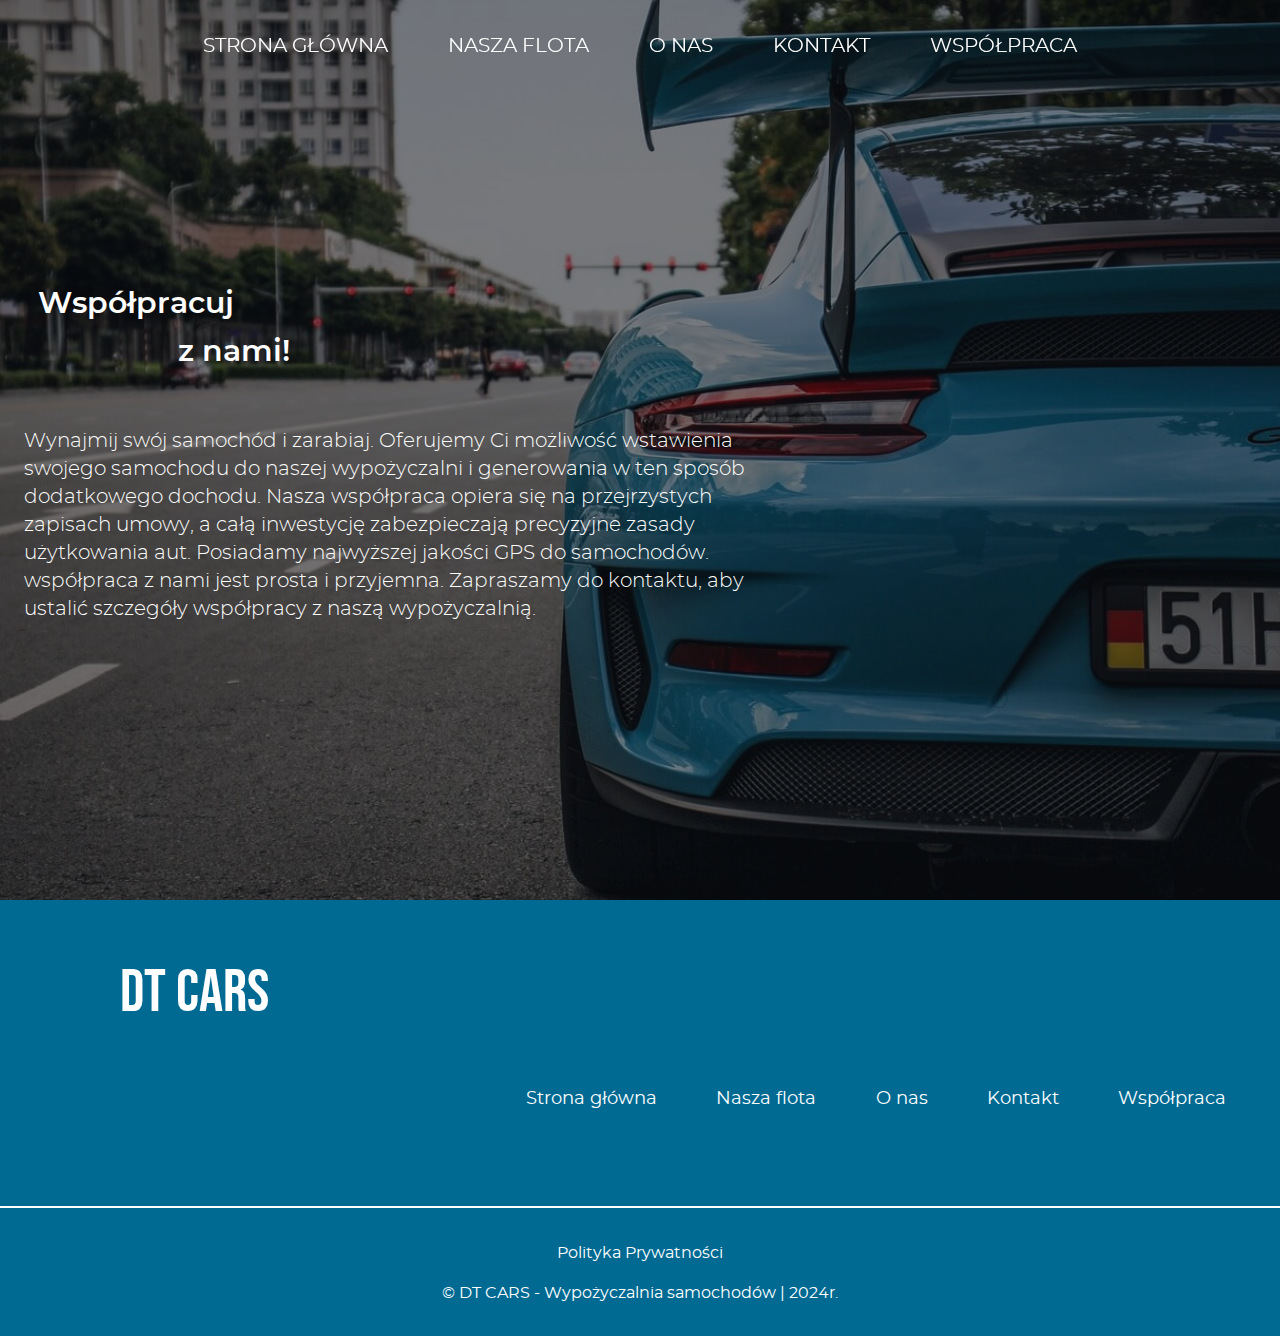
<file: wspolpraca.html>
<!DOCTYPE html>
<html lang="pl">
  <head>
    <meta charset="UTF-8" />
    <meta name="viewport" content="width=device-width, initial-scale=1.0" />
    <meta
      name="description"
      content="Wypożyczalnia samochodów Dt Cars oferuje Ci możliwość wstawienia swojego samochodu do naszej wypożyczalni i generowania w ten sposób dodatkowego dochodu. Sprawdź szczegóły współpracy."
    />
    <link rel="apple-touch-icon" sizes="180x180" href="./assets/apple-touch-icon-B0WX9pIL.png" />
    <link rel="icon" type="image/png" sizes="32x32" href="./assets/favicon-32x32-BaYtw6Aw.png" />
    <link rel="icon" type="image/png" sizes="16x16" href="./assets/favicon-16x16-BCM5Frcn.png" />
    <link rel="manifest" href="./assets/site-BwHFeIBa.webmanifest" />
    <title>Dt Cars - Współpraca</title>

    <script type="module" crossorigin src="./assets/main-j3cqk6Ru.js"></script>
    <link rel="stylesheet" crossorigin href="./assets/main-DktSspiN.css">
  </head>
  <body class="bg-[#000]">
    <nav
      class="navbar fixed top-0 flex h-[90px] w-full items-center justify-center text-2xl text-white transition-colors duration-[.3s] z-20"
    >
      <ul
        class="nav-items flex flex-col items-center justify-center absolute top-0 translate-x-[100%] bg-[rgba(15,21,29,0.8)] backdrop-blur-[7px] w-[100%] h-[100vh] text-2xl uppercase transition-all duration-[1s] z-10 md:flex md:flex-row md:h-0 md:w-auto md:relative md:translate-x-0 md:my-5 md:text-lg lg:text-xl"
      >
        <li class="nav-item my-5 md:my-0">
          <a
            href="./index.html#home"
            class="relative group mx-[1em] py-[.5em] md:mx-[.75em] lg:mx-[1.5em]"
            >Strona główna
            <span
              class="absolute bottom-0 left-0 right-0 scale-0 h-[2px] bg-custom-blue group-hover:w-full transition-all duration-[.3s] group-hover:scale-[(1)]"
            ></span
          ></a>
        </li>
        <li class="nav-item my-5 md:my-0">
          <a
            href="./index.html#ourfleet"
            class="relative group mx-[1em] py-[.5em] md:mx-[.75em] lg:mx-[1.5em]"
            >Nasza flota
            <span
              class="absolute bottom-0 left-0 right-0 scale-0 h-[2px] bg-custom-blue group-hover:w-full transition-all duration-[.3s] group-hover:scale-[(1)]"
            ></span
          ></a>
        </li>
        <li class="nav-item my-5 md:my-0">
          <a
            href="./index.html#aboutus"
            class="relative group mx-[1em] py-[.5em] md:mx-[.75em] lg:mx-[1.5em]"
            >O nas
            <span
              class="absolute bottom-0 left-0 right-0 scale-0 h-[2px] bg-custom-blue group-hover:w-full transition-all duration-[.3s] group-hover:scale-[(1)]"
            ></span
          ></a>
        </li>
        <li class="nav-item my-5 md:my-0">
          <a
            href="./index.html#contact"
            class="relative group mx-[1em] py-[.5em] md:mx-[.75em] lg:mx-[1.5em]"
            >Kontakt
            <span
              class="absolute bottom-0 left-0 right-0 scale-0 h-[2px] bg-custom-blue group-hover:w-full transition-all duration-[.3s] group-hover:scale-[(1)]"
            ></span
          ></a>
        </li>
        <li class="nav-item my-5 md:my-0">
          <a
            href="./wspolpraca.html"
            class="relative group mx-[1em] py-[.5em] md:mx-[.75em] lg:mx-[1.5em]"
            >Współpraca
            <span
              class="absolute bottom-0 left-0 right-0 scale-0 h-[2px] bg-custom-blue group-hover:w-full transition-all duration-[.3s] group-hover:scale-[(1)]"
            ></span
          ></a>
        </li>
      </ul>
      <button
        name="menu-burger button"
        aria-label="Menu-burger"
        class="burger-icon group absolute top-[50%] right-[40px] w-[40px] h-[40px] translate-y-[-50%] z-10 md:hidden"
      >
        <div
          data-number="1"
          class="icon-line w-full h-[4px] bg-white group-hover:bg-custom-blue my-2 rounded-lg transition-all duration-[.3s]"
        ></div>
        <div
          data-number="2"
          class="icon-line w-full h-[4px] bg-white group-hover:bg-custom-blue my-2 rounded-lg transition-all duration-[.3s]"
        ></div>
        <div
          data-number="3"
          class="icon-line w-full h-[4px] bg-white group-hover:bg-custom-blue my-2 rounded-lg transition-all duration-[.3s]"
        ></div>
      </button>
    </nav>
    <header>
      <div
        class="cookie-box fixed bottom-0 left-0 px-[2em] py-[2em] flex flex-col justify-center items-center max-h-[850px] text-xs text-center bg-[#f8f8f8] text-black border-t-[3px] border-[#006A93] animate-customShow sm:text-sm md:px-[4em] md:py-[3em] lg:max-h-[500px] lg:px-[10em] z-20 opacity-0 translate-y-[100%]"
      >
        <p>
          Strona wykorzystuje pliki cookies, których przetwarzanie, za
          wyłączeniem plików niezbędnych dokonywane jest w oparciu o Pani/Pana
          zgodę (Akceptuj wszystkie). Zgoda może być w każdym momencie wycofana
          lub zmieniona (Skonfiguruj), jednak bez wpływu na zgodność z prawem
          przetwarzania danych przed dokonaną zmianą. Ma Pani/Pan również prawo
          odrzuć pozostałe, poza niezbędnymi pliki cookies (Odrzuć). Dane
          przetwarzane są przez Administratora Danych DT CARS SPÓŁKA Z
          OGRANICZONĄ ODPOWIEDZIALNOŚCIĄ, ul. Okrężna 29, 44-321 Marklowice,
          KRS: 0001101457 w celu umożliwienia korzystania ze Strony, jak również
          na potrzeby analizy zachowań na Stronie oraz do zarządzania Stroną.
          Więcej informacji na temat przetwarzania danych osobowych oraz plików
          cookies znajduje się w naszej.
          <a
            aria-label="Dowiedz się więcej o polityce prywatności"
            href="./polityka_prywatnosci.html"
            class="underline hover:text-[#006A93] text-[13px] font-bold transition-colors duration-[.2s]"
            >Polityce Prywatności.</a
          >
        </p>
        <div
          class="button-box w-[100%] flex flex-row flex-wrap justify-center items-center"
        >
          <button
            name="Akceptuj"
            class="cookie-btn mt-[2em] mx-[1em] py-[1em] px-[1em] w-[165px] bg-[#006A93] hover:bg-[#0190c9] text-[12px] text-white uppercase rounded-[5px] transition-colors duration-[.3s] cursor-pointer"
          >
            Akceptuj wszystkie
          </button>
          <button
            name="Skonfiguruj"
            class="cookie-config-btn mt-[2em] mx-[1em] py-[1em] px-[1.5em] w-[120px] bg-[#006A93] hover:bg-[#0190c9] text-[12px] text-white uppercase rounded-[5px] transition-colors duration-[.3s] cursor-pointer"
          >
            Skonfiguruj
          </button>
          <button
            name="Odrzuć"
            class="cookie-btn-reject mt-[2em] mx-[1em] py-[1em] px-[1.5em] w-[120px] bg-[#006A93] hover:bg-[#0190c9] text-white text-[12px] uppercase rounded-[5px] transition-colors duration-[.3s] cursor-pointer"
          >
            Odrzuć
          </button>
        </div>
        <div
          class="cookie-config-box absolute bottom-0 w-full h-[600px] bg-[#f8f8f8] border-t-[3px] border-[#006A93] sm:h-[400px] hidden"
        >
          <div
            class="options-container absolute top-[50%] left-[50%] translate-x-[-50%] translate-y-[-50%] pb-[3em] px-[1em] text-[14px] text-center"
          >
            <div class="first-option flex flex-row my-[1em]">
              <p class="mr-[1em] text-left">
                <b>Pliki niezbędne</b> umożliwiające korzystanie z usług
                dostępnych w ramach Strony, domyślnie zaznaczone, bez nich
                Strona nie może prawidłowo działać.
              </p>
              <input
                class="absolute w-[20px] h-[20px] right-0"
                type="checkbox"
                id="first-option"
                disabled="disabled"
                checked="checked"
              />
            </div>
            <div class="second-option flex flex-row my-[1em]">
              <p class="mr-[1em] text-left">
                <b>Pliki statystyczne</b> umożliwiające zbieranie informacji o
                sposobie korzystania ze Strony internetowej
              </p>
              <input
                class="optional-cookie-first absolute w-[20px] h-[20px] right-0"
                type="checkbox"
                id="optional-cookie-first"
              />
            </div>
            <div class="third-option flex flex-row my-[1em]">
              <p class="mr-[1em] text-left">
                <b>Pliki niesklasyfikowane</b> pliki, które są w procesie
                klasyfikacji, wraz z dostawcami poszczególnych plików.
              </p>
              <input
                class="optional-cookie-second absolute w-[20px] h-[20px] right-0"
                type="checkbox"
                id="optional-cookie-second"
              />
            </div>
          </div>
          <div
            class="buttons-container absolute bottom-0 flex justify-center items-center w-full"
          >
            <button
              name="wróć"
              class="cookie-config-back-btn mb-[2em] py-[1em] px-[1.5em] mx-[1em] bg-[#006A93] hover:bg-[#0190c9] text-white uppercase rounded-[5px] transition-colors duration-[.3s] cursor-pointer sm:px-[2em] sm:mx-[3em]"
            >
              Wróć
            </button>
            <button
              name="Zatwierdź"
              class="cookie-config-accept-btn mb-[2em] py-[1em] px-[1.5em] mx-[1em] bg-[#006A93] hover:bg-[#0190c9] text-[12px] text-white uppercase rounded-[5px] transition-colors duration-[.3s] cursor-pointer sm:mx-[3em]"
            >
              Zatwierdź
            </button>
          </div>
        </div>
      </div>
      <section id="fleethome" class="fleethome">
        <div class="hero">
          <div
            class="hero-img h-screen w-full bg-[url('../img/cooperation_img_small.jpg')] bg-cover bg-center sm:bg-[url('../img/cooperation_img_big.jpg')] lg:bg-fixed"
          >
            <div
              class="hero-shadow relative bg-[rgba(13,16,23,.55)] w-full h-full"
            ></div>
            <div
              class="hero-text absolute w-full top-[50%] left-[50%] translate-x-[-50%] translate-y-[-50%] text-white text-center"
            >
              <div class="wrapper">
                <h1
                  class="relative mb-[1.5em] px-2 text-3xl font-semibold leading-[3rem] sm:text-left sm:ml-[1em]"
                >
                  Współpracuj
                  <span
                    class="md:absolute md:translate-y-[100%] md:translate-x-[-50%]"
                    >z nami!</span
                  >
                </h1>
                <p
                  class="px-6 mx-auto text-xl font-light max-w-[800px] md:text-left md:ml-[0em] md:mt-[5em]"
                >
                  Wynajmij swój samochód i zarabiaj. Oferujemy Ci możliwość
                  wstawienia swojego samochodu do naszej wypożyczalni i
                  generowania w ten sposób dodatkowego dochodu. Nasza współpraca
                  opiera się na przejrzystych zapisach umowy, a całą inwestycję
                  zabezpieczają precyzyjne zasady użytkowania aut. Posiadamy
                  najwyższej jakości GPS do samochodów. współpraca z nami jest
                  prosta i przyjemna. Zapraszamy do kontaktu, aby ustalić
                  szczegóły współpracy z naszą wypożyczalnią.
                </p>
              </div>
            </div>
          </div>
        </div>
      </section>
    </header>
    <footer class="relative bg-[#006A93] text-white">
      <div class="wrapper">
        <p
          class="font-decor pt-[1em] text-6xl text-center uppercase lg:text-left lg:ml-[2em]"
        >
          Dt cars
        </p>
        <div
          class="container mx-auto py-[3em] flex flex-col justify-center items-center text-lg lg:flex-row lg:justify-between lg:max-w-[700px] lg:mr-[3em]"
        >
          <a
            href="./index.html#home"
            class="py-[.5em] hover:scale-110 transition-transform duration-[.3s]"
            >Strona główna</a
          >
          <a
            href="./index.html#ourfleet"
            class="my-[.5em] hover:scale-110 transition-transform duration-[.3s]"
            >Nasza flota</a
          >
          <a
            href="./index.html#aboutus"
            class="my-[.5em] hover:scale-110 transition-transform duration-[.3s]"
            >O nas</a
          >
          <a
            href="./index.html#contact"
            class="my-[.5em] hover:scale-110 transition-transform duration-[.3s]"
            >Kontakt</a
          >
          <a
            href="./wspolpraca.html"
            class="my-[.5em] hover:scale-110 transition-transform duration-[.3s]"
            >Współpraca</a
          >
        </div>
      </div>
      <div class="decor-line my-[2em] bg-white w-full h-[2px]"></div>
      <p class="text-center my-[1em]">
        <a href="./polityka_prywatnosci.html">Polityka Prywatności</a>
      </p>
      <p class="text-center pb-[2em]">
        © DT CARS - Wypożyczalnia samochodów | 2024r.
      </p>
    </footer>

  </body>
</html>
</file>
<file: assets/main-DktSspiN.css>
*,:before,:after{box-sizing:border-box;border-width:0;border-style:solid;border-color:#e5e7eb}:before,:after{--tw-content: ""}html,:host{line-height:1.5;-webkit-text-size-adjust:100%;-moz-tab-size:4;-o-tab-size:4;tab-size:4;font-family:montserrat,sans-serif;font-feature-settings:normal;font-variation-settings:normal;-webkit-tap-highlight-color:transparent}body{margin:0;line-height:inherit}hr{height:0;color:inherit;border-top-width:1px}abbr:where([title]){-webkit-text-decoration:underline dotted;text-decoration:underline dotted}h1,h2,h3,h4,h5,h6{font-size:inherit;font-weight:inherit}a{color:inherit;text-decoration:inherit}b,strong{font-weight:bolder}code,kbd,samp,pre{font-family:ui-monospace,SFMono-Regular,Menlo,Monaco,Consolas,Liberation Mono,Courier New,monospace;font-feature-settings:normal;font-variation-settings:normal;font-size:1em}small{font-size:80%}sub,sup{font-size:75%;line-height:0;position:relative;vertical-align:baseline}sub{bottom:-.25em}sup{top:-.5em}table{text-indent:0;border-color:inherit;border-collapse:collapse}button,input,optgroup,select,textarea{font-family:inherit;font-feature-settings:inherit;font-variation-settings:inherit;font-size:100%;font-weight:inherit;line-height:inherit;letter-spacing:inherit;color:inherit;margin:0;padding:0}button,select{text-transform:none}button,input:where([type=button]),input:where([type=reset]),input:where([type=submit]){-webkit-appearance:button;background-color:transparent;background-image:none}:-moz-focusring{outline:auto}:-moz-ui-invalid{box-shadow:none}progress{vertical-align:baseline}::-webkit-inner-spin-button,::-webkit-outer-spin-button{height:auto}[type=search]{-webkit-appearance:textfield;outline-offset:-2px}::-webkit-search-decoration{-webkit-appearance:none}::-webkit-file-upload-button{-webkit-appearance:button;font:inherit}summary{display:list-item}blockquote,dl,dd,h1,h2,h3,h4,h5,h6,hr,figure,p,pre{margin:0}fieldset{margin:0;padding:0}legend{padding:0}ol,ul,menu{list-style:none;margin:0;padding:0}dialog{padding:0}textarea{resize:vertical}input::-moz-placeholder,textarea::-moz-placeholder{opacity:1;color:#9ca3af}input::placeholder,textarea::placeholder{opacity:1;color:#9ca3af}button,[role=button]{cursor:pointer}:disabled{cursor:default}img,svg,video,canvas,audio,iframe,embed,object{display:block;vertical-align:middle}img,video{max-width:100%;height:auto}[hidden]{display:none}*,:before,:after{--tw-border-spacing-x: 0;--tw-border-spacing-y: 0;--tw-translate-x: 0;--tw-translate-y: 0;--tw-rotate: 0;--tw-skew-x: 0;--tw-skew-y: 0;--tw-scale-x: 1;--tw-scale-y: 1;--tw-pan-x: ;--tw-pan-y: ;--tw-pinch-zoom: ;--tw-scroll-snap-strictness: proximity;--tw-gradient-from-position: ;--tw-gradient-via-position: ;--tw-gradient-to-position: ;--tw-ordinal: ;--tw-slashed-zero: ;--tw-numeric-figure: ;--tw-numeric-spacing: ;--tw-numeric-fraction: ;--tw-ring-inset: ;--tw-ring-offset-width: 0px;--tw-ring-offset-color: #fff;--tw-ring-color: rgb(59 130 246 / .5);--tw-ring-offset-shadow: 0 0 #0000;--tw-ring-shadow: 0 0 #0000;--tw-shadow: 0 0 #0000;--tw-shadow-colored: 0 0 #0000;--tw-blur: ;--tw-brightness: ;--tw-contrast: ;--tw-grayscale: ;--tw-hue-rotate: ;--tw-invert: ;--tw-saturate: ;--tw-sepia: ;--tw-drop-shadow: ;--tw-backdrop-blur: ;--tw-backdrop-brightness: ;--tw-backdrop-contrast: ;--tw-backdrop-grayscale: ;--tw-backdrop-hue-rotate: ;--tw-backdrop-invert: ;--tw-backdrop-opacity: ;--tw-backdrop-saturate: ;--tw-backdrop-sepia: ;--tw-contain-size: ;--tw-contain-layout: ;--tw-contain-paint: ;--tw-contain-style: }::backdrop{--tw-border-spacing-x: 0;--tw-border-spacing-y: 0;--tw-translate-x: 0;--tw-translate-y: 0;--tw-rotate: 0;--tw-skew-x: 0;--tw-skew-y: 0;--tw-scale-x: 1;--tw-scale-y: 1;--tw-pan-x: ;--tw-pan-y: ;--tw-pinch-zoom: ;--tw-scroll-snap-strictness: proximity;--tw-gradient-from-position: ;--tw-gradient-via-position: ;--tw-gradient-to-position: ;--tw-ordinal: ;--tw-slashed-zero: ;--tw-numeric-figure: ;--tw-numeric-spacing: ;--tw-numeric-fraction: ;--tw-ring-inset: ;--tw-ring-offset-width: 0px;--tw-ring-offset-color: #fff;--tw-ring-color: rgb(59 130 246 / .5);--tw-ring-offset-shadow: 0 0 #0000;--tw-ring-shadow: 0 0 #0000;--tw-shadow: 0 0 #0000;--tw-shadow-colored: 0 0 #0000;--tw-blur: ;--tw-brightness: ;--tw-contrast: ;--tw-grayscale: ;--tw-hue-rotate: ;--tw-invert: ;--tw-saturate: ;--tw-sepia: ;--tw-drop-shadow: ;--tw-backdrop-blur: ;--tw-backdrop-brightness: ;--tw-backdrop-contrast: ;--tw-backdrop-grayscale: ;--tw-backdrop-hue-rotate: ;--tw-backdrop-invert: ;--tw-backdrop-opacity: ;--tw-backdrop-saturate: ;--tw-backdrop-sepia: ;--tw-contain-size: ;--tw-contain-layout: ;--tw-contain-paint: ;--tw-contain-style: }.container{width:100%}@media (min-width: 640px){.container{max-width:640px}}@media (min-width: 768px){.container{max-width:768px}}@media (min-width: 1024px){.container{max-width:1024px}}@media (min-width: 1280px){.container{max-width:1280px}}@media (min-width: 1536px){.container{max-width:1536px}}.wrapper{margin:0 auto;width:100%;max-width:1300px}.active-one{transform:translateY(300%) rotate(45deg)}.active-two{opacity:0}.active-three{transform:translateY(-300%) rotate(-45deg)}.flip{transform:scaleX(-1)}.show{transform:translate(0)}.custom-hide{display:none}.success{display:flex;background-color:#36ad99;color:#fff}.\!error{display:flex!important;background-color:#d84b4b!important}.error{display:flex;background-color:#d84b4b}.contact-box.error-form input{border:1px solid rgb(216,75,75);background-color:#d84b4b1a}.contact-box .error-text{visibility:hidden;margin:5px 0 0 5px;font-size:14px;color:#d84b4b}.contact-box.error-form .error-text{visibility:visible}.sr-only{position:absolute;width:1px;height:1px;padding:0;margin:-1px;overflow:hidden;clip:rect(0,0,0,0);white-space:nowrap;border-width:0}.not-sr-only{position:static;width:auto;height:auto;padding:0;margin:0;overflow:visible;clip:auto;white-space:normal}.pointer-events-none{pointer-events:none}.pointer-events-auto{pointer-events:auto}.\!visible{visibility:visible!important}.visible{visibility:visible}.invisible{visibility:hidden}.collapse{visibility:collapse}.static{position:static}.fixed{position:fixed}.absolute{position:absolute}.\!relative{position:relative!important}.relative{position:relative}.sticky{position:sticky}.-inset-1{top:-.25rem;right:-.25rem;bottom:-.25rem;left:-.25rem}.bottom-0{bottom:0}.bottom-\[7vh\]{bottom:7vh}.end-1{inset-inline-end:.25rem}.left-0{left:0}.left-6{left:1.5rem}.left-\[50\%\]{left:50%}.right-0{right:0}.right-3{right:.75rem}.right-\[40px\]{right:40px}.top-0{top:0}.top-\[25\%\]{top:25%}.top-\[50\%\]{top:50%}.top-\[75\%\]{top:75%}.isolate{isolation:isolate}.isolation-auto{isolation:auto}.z-0{z-index:0}.z-10{z-index:10}.z-20{z-index:20}.float-start{float:inline-start}.float-end{float:inline-end}.float-right{float:right}.float-left{float:left}.float-none{float:none}.clear-start{clear:inline-start}.clear-end{clear:inline-end}.clear-left{clear:left}.clear-right{clear:right}.clear-both{clear:both}.clear-none{clear:none}.mx-\[\.5em\]{margin-left:.5em;margin-right:.5em}.mx-\[1em\]{margin-left:1em;margin-right:1em}.mx-\[3em\]{margin-left:3em;margin-right:3em}.mx-auto{margin-left:auto;margin-right:auto}.my-2{margin-top:.5rem;margin-bottom:.5rem}.my-5{margin-top:1.25rem;margin-bottom:1.25rem}.my-\[\.5em\]{margin-top:.5em;margin-bottom:.5em}.my-\[1\.5em\]{margin-top:1.5em;margin-bottom:1.5em}.my-\[1em\]{margin-top:1em;margin-bottom:1em}.my-\[2em\]{margin-top:2em;margin-bottom:2em}.mb-\[\.5em\]{margin-bottom:.5em}.mb-\[1\.5em\]{margin-bottom:1.5em}.mb-\[10px\]{margin-bottom:10px}.mb-\[2\.5em\]{margin-bottom:2.5em}.mb-\[2em\]{margin-bottom:2em}.mb-\[5em\]{margin-bottom:5em}.ml-5{margin-left:1.25rem}.mr-\[1em\]{margin-right:1em}.mt-2{margin-top:.5rem}.mt-\[1\.5em\]{margin-top:1.5em}.mt-\[1em\]{margin-top:1em}.mt-\[20px\]{margin-top:20px}.mt-\[2em\]{margin-top:2em}.mt-\[3em\]{margin-top:3em}.mt-\[4em\]{margin-top:4em}.mt-\[5em\]{margin-top:5em}.box-border{box-sizing:border-box}.box-content{box-sizing:content-box}.line-clamp-none{overflow:visible;display:block;-webkit-box-orient:horizontal;-webkit-line-clamp:none}.block{display:block}.inline-block{display:inline-block}.inline{display:inline}.flex{display:flex}.inline-flex{display:inline-flex}.table{display:table}.inline-table{display:inline-table}.table-caption{display:table-caption}.table-cell{display:table-cell}.table-column{display:table-column}.table-column-group{display:table-column-group}.table-footer-group{display:table-footer-group}.table-header-group{display:table-header-group}.table-row-group{display:table-row-group}.table-row{display:table-row}.flow-root{display:flow-root}.grid{display:grid}.inline-grid{display:inline-grid}.contents{display:contents}.list-item{display:list-item}.hidden{display:none}.h-\[100\%\]{height:100%}.h-\[100vh\]{height:100vh}.h-\[200px\]{height:200px}.h-\[20px\]{height:20px}.h-\[2px\]{height:2px}.h-\[300px\]{height:300px}.h-\[400px\]{height:400px}.h-\[40px\]{height:40px}.h-\[4px\]{height:4px}.h-\[50px\]{height:50px}.h-\[600px\]{height:600px}.h-\[7px\]{height:7px}.h-\[90px\]{height:90px}.h-full{height:100%}.h-screen{height:100vh}.max-h-\[250px\]{max-height:250px}.max-h-\[850px\]{max-height:850px}.min-h-\[150px\]{min-height:150px}.w-\[100\%\]{width:100%}.w-\[120px\]{width:120px}.w-\[165px\]{width:165px}.w-\[20px\]{width:20px}.w-\[250px\]{width:250px}.w-\[300px\]{width:300px}.w-\[40px\]{width:40px}.w-\[50px\]{width:50px}.w-\[600px\]{width:600px}.w-\[7px\]{width:7px}.w-\[this-is\\\\\]{width:this-is\\}.w-\[this-is\]{width:this-is}.w-\[weird-and-invalid\]{width:weird-and-invalid}.w-full{width:100%}.max-w-\[350px\]{max-width:350px}.max-w-\[450px\]{max-width:450px}.max-w-\[500px\]{max-width:500px}.max-w-\[600px\]{max-width:600px}.max-w-\[800px\]{max-width:800px}.flex-shrink,.shrink{flex-shrink:1}.flex-grow,.grow{flex-grow:1}.table-auto{table-layout:auto}.table-fixed{table-layout:fixed}.caption-top{caption-side:top}.caption-bottom{caption-side:bottom}.border-collapse{border-collapse:collapse}.border-separate{border-collapse:separate}.\!translate-x-\[-0\%\]{--tw-translate-x: -0% !important;transform:translate(var(--tw-translate-x),var(--tw-translate-y)) rotate(var(--tw-rotate)) skew(var(--tw-skew-x)) skewY(var(--tw-skew-y)) scaleX(var(--tw-scale-x)) scaleY(var(--tw-scale-y))!important}.translate-x-\[-50\%\]{--tw-translate-x: -50%;transform:translate(var(--tw-translate-x),var(--tw-translate-y)) rotate(var(--tw-rotate)) skew(var(--tw-skew-x)) skewY(var(--tw-skew-y)) scaleX(var(--tw-scale-x)) scaleY(var(--tw-scale-y))}.translate-x-\[-55\%\]{--tw-translate-x: -55%;transform:translate(var(--tw-translate-x),var(--tw-translate-y)) rotate(var(--tw-rotate)) skew(var(--tw-skew-x)) skewY(var(--tw-skew-y)) scaleX(var(--tw-scale-x)) scaleY(var(--tw-scale-y))}.translate-x-\[100\%\]{--tw-translate-x: 100%;transform:translate(var(--tw-translate-x),var(--tw-translate-y)) rotate(var(--tw-rotate)) skew(var(--tw-skew-x)) skewY(var(--tw-skew-y)) scaleX(var(--tw-scale-x)) scaleY(var(--tw-scale-y))}.translate-x-\[50\%\]{--tw-translate-x: 50%;transform:translate(var(--tw-translate-x),var(--tw-translate-y)) rotate(var(--tw-rotate)) skew(var(--tw-skew-x)) skewY(var(--tw-skew-y)) scaleX(var(--tw-scale-x)) scaleY(var(--tw-scale-y))}.translate-x-\[55\%\]{--tw-translate-x: 55%;transform:translate(var(--tw-translate-x),var(--tw-translate-y)) rotate(var(--tw-rotate)) skew(var(--tw-skew-x)) skewY(var(--tw-skew-y)) scaleX(var(--tw-scale-x)) scaleY(var(--tw-scale-y))}.translate-y-0{--tw-translate-y: 0px;transform:translate(var(--tw-translate-x),var(--tw-translate-y)) rotate(var(--tw-rotate)) skew(var(--tw-skew-x)) skewY(var(--tw-skew-y)) scaleX(var(--tw-scale-x)) scaleY(var(--tw-scale-y))}.translate-y-\[-50\%\]{--tw-translate-y: -50%;transform:translate(var(--tw-translate-x),var(--tw-translate-y)) rotate(var(--tw-rotate)) skew(var(--tw-skew-x)) skewY(var(--tw-skew-y)) scaleX(var(--tw-scale-x)) scaleY(var(--tw-scale-y))}.translate-y-\[100\%\]{--tw-translate-y: 100%;transform:translate(var(--tw-translate-x),var(--tw-translate-y)) rotate(var(--tw-rotate)) skew(var(--tw-skew-x)) skewY(var(--tw-skew-y)) scaleX(var(--tw-scale-x)) scaleY(var(--tw-scale-y))}.translate-y-\[50\%\]{--tw-translate-y: 50%;transform:translate(var(--tw-translate-x),var(--tw-translate-y)) rotate(var(--tw-rotate)) skew(var(--tw-skew-x)) skewY(var(--tw-skew-y)) scaleX(var(--tw-scale-x)) scaleY(var(--tw-scale-y))}.rotate-\[-50deg\]{--tw-rotate: -50deg;transform:translate(var(--tw-translate-x),var(--tw-translate-y)) rotate(var(--tw-rotate)) skew(var(--tw-skew-x)) skewY(var(--tw-skew-y)) scaleX(var(--tw-scale-x)) scaleY(var(--tw-scale-y))}.rotate-\[50deg\]{--tw-rotate: 50deg;transform:translate(var(--tw-translate-x),var(--tw-translate-y)) rotate(var(--tw-rotate)) skew(var(--tw-skew-x)) skewY(var(--tw-skew-y)) scaleX(var(--tw-scale-x)) scaleY(var(--tw-scale-y))}.scale-0{--tw-scale-x: 0;--tw-scale-y: 0;transform:translate(var(--tw-translate-x),var(--tw-translate-y)) rotate(var(--tw-rotate)) skew(var(--tw-skew-x)) skewY(var(--tw-skew-y)) scaleX(var(--tw-scale-x)) scaleY(var(--tw-scale-y))}.scale-125{--tw-scale-x: 1.25;--tw-scale-y: 1.25;transform:translate(var(--tw-translate-x),var(--tw-translate-y)) rotate(var(--tw-rotate)) skew(var(--tw-skew-x)) skewY(var(--tw-skew-y)) scaleX(var(--tw-scale-x)) scaleY(var(--tw-scale-y))}.\!transform{transform:translate(var(--tw-translate-x),var(--tw-translate-y)) rotate(var(--tw-rotate)) skew(var(--tw-skew-x)) skewY(var(--tw-skew-y)) scaleX(var(--tw-scale-x)) scaleY(var(--tw-scale-y))!important}.transform,.transform-cpu{transform:translate(var(--tw-translate-x),var(--tw-translate-y)) rotate(var(--tw-rotate)) skew(var(--tw-skew-x)) skewY(var(--tw-skew-y)) scaleX(var(--tw-scale-x)) scaleY(var(--tw-scale-y))}.transform-gpu{transform:translate3d(var(--tw-translate-x),var(--tw-translate-y),0) rotate(var(--tw-rotate)) skew(var(--tw-skew-x)) skewY(var(--tw-skew-y)) scaleX(var(--tw-scale-x)) scaleY(var(--tw-scale-y))}.transform-none{transform:none}@keyframes customBounce{0%{transform:translate(-50%,-10%)}50%{transform:translate(-50%,25%)}to{transform:translate(-50%,-10%)}}.animate-customBounce{animation:customBounce 1.7s ease-in-out infinite}@keyframes customShow{to{opacity:1;transform:translateY(0)}}.animate-customShow{animation:customShow .5s .5s forwards}.cursor-pointer{cursor:pointer}.touch-auto{touch-action:auto}.touch-none{touch-action:none}.touch-pan-x{--tw-pan-x: pan-x;touch-action:var(--tw-pan-x) var(--tw-pan-y) var(--tw-pinch-zoom)}.touch-pan-left{--tw-pan-x: pan-left;touch-action:var(--tw-pan-x) var(--tw-pan-y) var(--tw-pinch-zoom)}.touch-pan-right{--tw-pan-x: pan-right;touch-action:var(--tw-pan-x) var(--tw-pan-y) var(--tw-pinch-zoom)}.touch-pan-y{--tw-pan-y: pan-y;touch-action:var(--tw-pan-x) var(--tw-pan-y) var(--tw-pinch-zoom)}.touch-pan-up{--tw-pan-y: pan-up;touch-action:var(--tw-pan-x) var(--tw-pan-y) var(--tw-pinch-zoom)}.touch-pan-down{--tw-pan-y: pan-down;touch-action:var(--tw-pan-x) var(--tw-pan-y) var(--tw-pinch-zoom)}.touch-pinch-zoom{--tw-pinch-zoom: pinch-zoom;touch-action:var(--tw-pan-x) var(--tw-pan-y) var(--tw-pinch-zoom)}.touch-manipulation{touch-action:manipulation}.select-none{-webkit-user-select:none;-moz-user-select:none;user-select:none}.select-text{-webkit-user-select:text;-moz-user-select:text;user-select:text}.select-all{-webkit-user-select:all;-moz-user-select:all;user-select:all}.select-auto{-webkit-user-select:auto;-moz-user-select:auto;user-select:auto}.resize-none{resize:none}.resize-y{resize:vertical}.resize-x{resize:horizontal}.resize{resize:both}.snap-none{scroll-snap-type:none}.snap-x{scroll-snap-type:x var(--tw-scroll-snap-strictness)}.snap-y{scroll-snap-type:y var(--tw-scroll-snap-strictness)}.snap-both{scroll-snap-type:both var(--tw-scroll-snap-strictness)}.snap-mandatory{--tw-scroll-snap-strictness: mandatory}.snap-proximity{--tw-scroll-snap-strictness: proximity}.snap-start{scroll-snap-align:start}.snap-end{scroll-snap-align:end}.snap-center{scroll-snap-align:center}.snap-align-none{scroll-snap-align:none}.snap-normal{scroll-snap-stop:normal}.snap-always{scroll-snap-stop:always}.scroll-p-\[90px\]{scroll-padding:90px}.list-inside{list-style-position:inside}.list-outside{list-style-position:outside}.list-disc{list-style-type:disc}.appearance-none{-webkit-appearance:none;-moz-appearance:none;appearance:none}.appearance-auto{-webkit-appearance:auto;-moz-appearance:auto;appearance:auto}.break-before-auto{-moz-column-break-before:auto;break-before:auto}.break-before-avoid{-moz-column-break-before:avoid;break-before:avoid}.break-before-all{-moz-column-break-before:all;break-before:all}.break-before-avoid-page{-moz-column-break-before:avoid;break-before:avoid-page}.break-before-page{-moz-column-break-before:page;break-before:page}.break-before-left{-moz-column-break-before:left;break-before:left}.break-before-right{-moz-column-break-before:right;break-before:right}.break-before-column{-moz-column-break-before:column;break-before:column}.break-inside-auto{-moz-column-break-inside:auto;break-inside:auto}.break-inside-avoid{-moz-column-break-inside:avoid;break-inside:avoid}.break-inside-avoid-page{break-inside:avoid-page}.break-inside-avoid-column{-moz-column-break-inside:avoid;break-inside:avoid-column}.break-after-auto{-moz-column-break-after:auto;break-after:auto}.break-after-avoid{-moz-column-break-after:avoid;break-after:avoid}.break-after-all{-moz-column-break-after:all;break-after:all}.break-after-avoid-page{-moz-column-break-after:avoid;break-after:avoid-page}.break-after-page{-moz-column-break-after:page;break-after:page}.break-after-left{-moz-column-break-after:left;break-after:left}.break-after-right{-moz-column-break-after:right;break-after:right}.break-after-column{-moz-column-break-after:column;break-after:column}.grid-flow-row{grid-auto-flow:row}.grid-flow-col{grid-auto-flow:column}.grid-flow-dense{grid-auto-flow:dense}.grid-flow-row-dense{grid-auto-flow:row dense}.grid-flow-col-dense{grid-auto-flow:column dense}.flex-row{flex-direction:row}.flex-row-reverse{flex-direction:row-reverse}.flex-col{flex-direction:column}.flex-col-reverse{flex-direction:column-reverse}.flex-wrap{flex-wrap:wrap}.flex-wrap-reverse{flex-wrap:wrap-reverse}.flex-nowrap{flex-wrap:nowrap}.place-content-center{place-content:center}.place-content-start{place-content:start}.place-content-end{place-content:end}.place-content-between{place-content:space-between}.place-content-around{place-content:space-around}.place-content-evenly{place-content:space-evenly}.place-content-baseline{place-content:baseline}.place-content-stretch{place-content:stretch}.place-items-start{place-items:start}.place-items-end{place-items:end}.place-items-center{place-items:center}.place-items-baseline{place-items:baseline}.place-items-stretch{place-items:stretch}.content-normal{align-content:normal}.content-center{align-content:center}.content-start{align-content:flex-start}.content-end{align-content:flex-end}.content-between{align-content:space-between}.content-around{align-content:space-around}.content-evenly{align-content:space-evenly}.content-baseline{align-content:baseline}.content-stretch{align-content:stretch}.items-start{align-items:flex-start}.items-end{align-items:flex-end}.items-center{align-items:center}.items-baseline{align-items:baseline}.items-stretch{align-items:stretch}.justify-normal{justify-content:normal}.justify-start{justify-content:flex-start}.justify-end{justify-content:flex-end}.justify-center{justify-content:center}.justify-between{justify-content:space-between}.justify-around{justify-content:space-around}.justify-evenly{justify-content:space-evenly}.justify-stretch{justify-content:stretch}.justify-items-start{justify-items:start}.justify-items-end{justify-items:end}.justify-items-center{justify-items:center}.justify-items-stretch{justify-items:stretch}.space-x-2>:not([hidden])~:not([hidden]){--tw-space-x-reverse: 0;margin-right:calc(.5rem * var(--tw-space-x-reverse));margin-left:calc(.5rem * calc(1 - var(--tw-space-x-reverse)))}.space-y-reverse>:not([hidden])~:not([hidden]){--tw-space-y-reverse: 1}.space-x-reverse>:not([hidden])~:not([hidden]){--tw-space-x-reverse: 1}.divide-x>:not([hidden])~:not([hidden]){--tw-divide-x-reverse: 0;border-right-width:calc(1px * var(--tw-divide-x-reverse));border-left-width:calc(1px * calc(1 - var(--tw-divide-x-reverse)))}.divide-y>:not([hidden])~:not([hidden]){--tw-divide-y-reverse: 0;border-top-width:calc(1px * calc(1 - var(--tw-divide-y-reverse)));border-bottom-width:calc(1px * var(--tw-divide-y-reverse))}.divide-y-reverse>:not([hidden])~:not([hidden]){--tw-divide-y-reverse: 1}.divide-x-reverse>:not([hidden])~:not([hidden]){--tw-divide-x-reverse: 1}.divide-solid>:not([hidden])~:not([hidden]){border-style:solid}.divide-dashed>:not([hidden])~:not([hidden]){border-style:dashed}.divide-dotted>:not([hidden])~:not([hidden]){border-style:dotted}.divide-double>:not([hidden])~:not([hidden]){border-style:double}.divide-none>:not([hidden])~:not([hidden]){border-style:none}.place-self-auto{place-self:auto}.place-self-start{place-self:start}.place-self-end{place-self:end}.place-self-center{place-self:center}.place-self-stretch{place-self:stretch}.self-auto{align-self:auto}.self-start{align-self:flex-start}.self-end{align-self:flex-end}.self-center{align-self:center}.self-stretch{align-self:stretch}.self-baseline{align-self:baseline}.justify-self-auto{justify-self:auto}.justify-self-start{justify-self:start}.justify-self-end{justify-self:end}.justify-self-center{justify-self:center}.justify-self-stretch{justify-self:stretch}.overflow-auto{overflow:auto}.overflow-hidden{overflow:hidden}.overflow-clip{overflow:clip}.overflow-visible{overflow:visible}.overflow-scroll{overflow:scroll}.overflow-x-auto{overflow-x:auto}.overflow-y-auto{overflow-y:auto}.overflow-x-hidden{overflow-x:hidden}.overflow-y-hidden{overflow-y:hidden}.overflow-x-clip{overflow-x:clip}.overflow-y-clip{overflow-y:clip}.overflow-x-visible{overflow-x:visible}.overflow-y-visible{overflow-y:visible}.overflow-x-scroll{overflow-x:scroll}.overflow-y-scroll{overflow-y:scroll}.overscroll-auto{overscroll-behavior:auto}.overscroll-contain{overscroll-behavior:contain}.overscroll-none{overscroll-behavior:none}.overscroll-y-auto{overscroll-behavior-y:auto}.overscroll-y-contain{overscroll-behavior-y:contain}.overscroll-y-none{overscroll-behavior-y:none}.overscroll-x-auto{overscroll-behavior-x:auto}.overscroll-x-contain{overscroll-behavior-x:contain}.overscroll-x-none{overscroll-behavior-x:none}.scroll-auto{scroll-behavior:auto}.scroll-smooth{scroll-behavior:smooth}.truncate{overflow:hidden;text-overflow:ellipsis;white-space:nowrap}.overflow-ellipsis,.text-ellipsis{text-overflow:ellipsis}.text-clip{text-overflow:clip}.hyphens-none{-webkit-hyphens:none;hyphens:none}.hyphens-manual{-webkit-hyphens:manual;hyphens:manual}.hyphens-auto{-webkit-hyphens:auto;hyphens:auto}.whitespace-normal{white-space:normal}.whitespace-nowrap{white-space:nowrap}.whitespace-pre{white-space:pre}.whitespace-pre-line{white-space:pre-line}.whitespace-pre-wrap{white-space:pre-wrap}.whitespace-break-spaces{white-space:break-spaces}.text-wrap{text-wrap:wrap}.text-nowrap{text-wrap:nowrap}.text-balance{text-wrap:balance}.text-pretty{text-wrap:pretty}.break-normal{overflow-wrap:normal;word-break:normal}.break-words{overflow-wrap:break-word}.break-all{word-break:break-all}.break-keep{word-break:keep-all}.rounded{border-radius:.25rem}.rounded-\[10px\]{border-radius:10px}.rounded-\[5px\]{border-radius:5px}.rounded-lg{border-radius:.5rem}.rounded-sm{border-radius:.125rem}.rounded-b{border-bottom-right-radius:.25rem;border-bottom-left-radius:.25rem}.rounded-e{border-start-end-radius:.25rem;border-end-end-radius:.25rem}.rounded-l{border-top-left-radius:.25rem;border-bottom-left-radius:.25rem}.rounded-r{border-top-right-radius:.25rem;border-bottom-right-radius:.25rem}.rounded-s{border-start-start-radius:.25rem;border-end-start-radius:.25rem}.rounded-t{border-top-left-radius:.25rem;border-top-right-radius:.25rem}.rounded-t-\[4px\]{border-top-left-radius:4px;border-top-right-radius:4px}.rounded-bl{border-bottom-left-radius:.25rem}.rounded-br{border-bottom-right-radius:.25rem}.rounded-ee{border-end-end-radius:.25rem}.rounded-es{border-end-start-radius:.25rem}.rounded-se{border-start-end-radius:.25rem}.rounded-ss{border-start-start-radius:.25rem}.rounded-tl{border-top-left-radius:.25rem}.rounded-tr{border-top-right-radius:.25rem}.border{border-width:1px}.border-x{border-left-width:1px;border-right-width:1px}.border-y{border-top-width:1px;border-bottom-width:1px}.border-b{border-bottom-width:1px}.border-b-2{border-bottom-width:2px}.border-e{border-inline-end-width:1px}.border-l{border-left-width:1px}.border-r{border-right-width:1px}.border-s{border-inline-start-width:1px}.border-t{border-top-width:1px}.border-t-\[3px\]{border-top-width:3px}.border-solid{border-style:solid}.border-dashed{border-style:dashed}.border-dotted{border-style:dotted}.border-double{border-style:double}.border-hidden{border-style:hidden}.border-none{border-style:none}.border-\[\#006A93\]{--tw-border-opacity: 1;border-color:rgb(0 106 147 / var(--tw-border-opacity))}.bg-\[\#000\]{--tw-bg-opacity: 1;background-color:rgb(0 0 0 / var(--tw-bg-opacity))}.bg-\[\#006A93\]{--tw-bg-opacity: 1;background-color:rgb(0 106 147 / var(--tw-bg-opacity))}.bg-\[\#EEEEEE\]{--tw-bg-opacity: 1;background-color:rgb(238 238 238 / var(--tw-bg-opacity))}.bg-\[\#f8f8f8\]{--tw-bg-opacity: 1;background-color:rgb(248 248 248 / var(--tw-bg-opacity))}.bg-\[rgb\(255\,0\,0\)\]{--tw-bg-opacity: 1;background-color:rgb(255 0 0 / var(--tw-bg-opacity))}.bg-\[rgba\(0\,0\,0\,\.5\)\]{background-color:#00000080}.bg-\[rgba\(0\,0\,0\,\.7\)\]{background-color:#000000b3}.bg-\[rgba\(13\,16\,23\,\.55\)\]{background-color:#0d10178c}.bg-\[rgba\(13\,16\,23\,\.6\)\]{background-color:#0d101799}.bg-\[rgba\(13\,16\,23\,\.7\)\]{background-color:#0d1017b3}.bg-\[rgba\(13\,16\,23\,\.9\)\]{background-color:#0d1017e6}.bg-\[rgba\(15\,21\,29\,0\.8\)\]{background-color:#0f151dcc}.bg-\[rgba\(157\,157\,157\,\.2\)\]{background-color:#9d9d9d33}.bg-custom-blue{--tw-bg-opacity: 1;background-color:rgb(4 185 254 / var(--tw-bg-opacity))}.bg-custom-dark{--tw-bg-opacity: 1;background-color:rgb(13 16 23 / var(--tw-bg-opacity))}.bg-gray-500{--tw-bg-opacity: 1;background-color:rgb(107 114 128 / var(--tw-bg-opacity))}.bg-slate-900{--tw-bg-opacity: 1;background-color:rgb(15 23 42 / var(--tw-bg-opacity))}.bg-transparent{background-color:transparent}.bg-white{--tw-bg-opacity: 1;background-color:rgb(255 255 255 / var(--tw-bg-opacity))}.bg-\[url\(\'\.\.\/img\/cooperation_img_small\.jpg\'\)\]{background-image:url(../img/cooperation_img_small.jpg)}.bg-\[url\(\'\.\.\/img\/dt_cars_logo_small\.jpg\'\)\]{background-image:url(../img/dt_cars_logo_small.jpg)}.bg-\[url\(\'\.\.\/img\/fleet_img_small\.jpg\'\)\]{background-image:url(../img/fleet_img_small.jpg)}.bg-\[url\(\.\.\/img\/dashboard-small\.jpg\)\]{background-image:url(../img/dashboard-small.jpg)}.bg-gradient-to-b{background-image:linear-gradient(to bottom,var(--tw-gradient-stops))}.bg-gradient-to-l{background-image:linear-gradient(to left,var(--tw-gradient-stops))}.bg-gradient-to-r{background-image:linear-gradient(to right,var(--tw-gradient-stops))}.bg-gradient-to-t{background-image:linear-gradient(to top,var(--tw-gradient-stops))}.from-\[rgba\(0\,58\,81\)\]{--tw-gradient-from: rgba(0,58,81) var(--tw-gradient-from-position);--tw-gradient-to: rgba(0, 58, 81, 0) var(--tw-gradient-to-position);--tw-gradient-stops: var(--tw-gradient-from), var(--tw-gradient-to)}.from-\[rgba\(10\,159\,217\,\.6\)\]{--tw-gradient-from: rgba(10,159,217,.6) var(--tw-gradient-from-position);--tw-gradient-to: rgba(10, 159, 217, 0) var(--tw-gradient-to-position);--tw-gradient-stops: var(--tw-gradient-from), var(--tw-gradient-to)}.from-\[rgba\(119\,119\,119\,\.8\)\]{--tw-gradient-from: rgba(119,119,119,.8) var(--tw-gradient-from-position);--tw-gradient-to: rgba(119, 119, 119, 0) var(--tw-gradient-to-position);--tw-gradient-stops: var(--tw-gradient-from), var(--tw-gradient-to)}.from-\[rgba\(13\,16\,23\,\.0\)\]{--tw-gradient-from: rgba(13,16,23,0) var(--tw-gradient-from-position);--tw-gradient-to: rgba(13, 16, 23, 0) var(--tw-gradient-to-position);--tw-gradient-stops: var(--tw-gradient-from), var(--tw-gradient-to)}.to-\[rgba\(0\,106\,147\,0\)\]{--tw-gradient-to: rgba(0,106,147,0) var(--tw-gradient-to-position)}.to-\[rgba\(119\,119\,119\,\.8\)\]{--tw-gradient-to: rgba(119,119,119,.8) var(--tw-gradient-to-position)}.to-\[rgba\(13\,16\,23\,\.0\)\]{--tw-gradient-to: rgba(13,16,23,0) var(--tw-gradient-to-position)}.to-\[rgba\(5\,84\,115\,\.0\)\]{--tw-gradient-to: rgba(5,84,115,0) var(--tw-gradient-to-position)}.decoration-slice{-webkit-box-decoration-break:slice;box-decoration-break:slice}.decoration-clone{-webkit-box-decoration-break:clone;box-decoration-break:clone}.box-decoration-slice{-webkit-box-decoration-break:slice;box-decoration-break:slice}.box-decoration-clone{-webkit-box-decoration-break:clone;box-decoration-break:clone}.bg-cover{background-size:cover}.bg-fixed{background-attachment:fixed}.bg-local{background-attachment:local}.bg-scroll{background-attachment:scroll}.bg-clip-border{background-clip:border-box}.bg-clip-padding{background-clip:padding-box}.bg-clip-content{background-clip:content-box}.bg-clip-text{-webkit-background-clip:text;background-clip:text}.bg-center{background-position:center}.bg-repeat{background-repeat:repeat}.bg-no-repeat{background-repeat:no-repeat}.bg-repeat-x{background-repeat:repeat-x}.bg-repeat-y{background-repeat:repeat-y}.bg-repeat-round{background-repeat:round}.bg-repeat-space{background-repeat:space}.bg-origin-border{background-origin:border-box}.bg-origin-padding{background-origin:padding-box}.bg-origin-content{background-origin:content-box}.object-contain{-o-object-fit:contain;object-fit:contain}.object-cover{-o-object-fit:cover;object-fit:cover}.object-fill{-o-object-fit:fill;object-fit:fill}.object-none{-o-object-fit:none;object-fit:none}.object-scale-down{-o-object-fit:scale-down;object-fit:scale-down}.p-\[10px\]{padding:10px}.p-\[15px\]{padding:15px}.p-\[30px\]{padding:30px}.px-2{padding-left:.5rem;padding-right:.5rem}.px-4{padding-left:1rem;padding-right:1rem}.px-6{padding-left:1.5rem;padding-right:1.5rem}.px-\[\.75em\]{padding-left:.75em;padding-right:.75em}.px-\[1\.5em\]{padding-left:1.5em;padding-right:1.5em}.px-\[1em\]{padding-left:1em;padding-right:1em}.px-\[24px\]{padding-left:24px;padding-right:24px}.px-\[2em\]{padding-left:2em;padding-right:2em}.py-\[\.5em\]{padding-top:.5em;padding-bottom:.5em}.py-\[12px\]{padding-top:12px;padding-bottom:12px}.py-\[1em\]{padding-top:1em;padding-bottom:1em}.py-\[2em\]{padding-top:2em;padding-bottom:2em}.py-\[3em\]{padding-top:3em;padding-bottom:3em}.pb-\[2em\]{padding-bottom:2em}.pb-\[3em\]{padding-bottom:3em}.pb-\[5em\]{padding-bottom:5em}.pt-\[1\.5em\]{padding-top:1.5em}.pt-\[1em\]{padding-top:1em}.pt-\[3em\]{padding-top:3em}.text-left{text-align:left}.text-center{text-align:center}.text-right{text-align:right}.text-justify{text-align:justify}.text-start{text-align:start}.text-end{text-align:end}.align-baseline{vertical-align:baseline}.align-top{vertical-align:top}.align-middle{vertical-align:middle}.align-bottom{vertical-align:bottom}.align-text-top{vertical-align:text-top}.align-text-bottom{vertical-align:text-bottom}.align-sub{vertical-align:sub}.align-super{vertical-align:super}.font-decor{font-family:bebas_neueregular,sans-serif}.text-2xl{font-size:1.5rem;line-height:2rem}.text-3xl{font-size:1.875rem;line-height:2.25rem}.text-6xl{font-size:3.75rem;line-height:1}.text-\[12px\]{font-size:12px}.text-\[13px\]{font-size:13px}.text-\[14px\]{font-size:14px}.text-\[16px\]{font-size:16px}.text-\[20px\]{font-size:20px}.text-\[24px\]{font-size:24px}.text-lg{font-size:1.125rem;line-height:1.75rem}.text-sm{font-size:.875rem;line-height:1.25rem}.text-xl{font-size:1.25rem;line-height:1.75rem}.text-xs{font-size:.75rem;line-height:1rem}.font-bold{font-weight:700}.font-light{font-weight:300}.font-semibold{font-weight:600}.uppercase{text-transform:uppercase}.lowercase{text-transform:lowercase}.capitalize{text-transform:capitalize}.normal-case{text-transform:none}.italic{font-style:italic}.not-italic{font-style:normal}.normal-nums{font-variant-numeric:normal}.ordinal{--tw-ordinal: ordinal;font-variant-numeric:var(--tw-ordinal) var(--tw-slashed-zero) var(--tw-numeric-figure) var(--tw-numeric-spacing) var(--tw-numeric-fraction)}.slashed-zero{--tw-slashed-zero: slashed-zero;font-variant-numeric:var(--tw-ordinal) var(--tw-slashed-zero) var(--tw-numeric-figure) var(--tw-numeric-spacing) var(--tw-numeric-fraction)}.lining-nums{--tw-numeric-figure: lining-nums;font-variant-numeric:var(--tw-ordinal) var(--tw-slashed-zero) var(--tw-numeric-figure) var(--tw-numeric-spacing) var(--tw-numeric-fraction)}.oldstyle-nums{--tw-numeric-figure: oldstyle-nums;font-variant-numeric:var(--tw-ordinal) var(--tw-slashed-zero) var(--tw-numeric-figure) var(--tw-numeric-spacing) var(--tw-numeric-fraction)}.proportional-nums{--tw-numeric-spacing: proportional-nums;font-variant-numeric:var(--tw-ordinal) var(--tw-slashed-zero) var(--tw-numeric-figure) var(--tw-numeric-spacing) var(--tw-numeric-fraction)}.tabular-nums{--tw-numeric-spacing: tabular-nums;font-variant-numeric:var(--tw-ordinal) var(--tw-slashed-zero) var(--tw-numeric-figure) var(--tw-numeric-spacing) var(--tw-numeric-fraction)}.diagonal-fractions{--tw-numeric-fraction: diagonal-fractions;font-variant-numeric:var(--tw-ordinal) var(--tw-slashed-zero) var(--tw-numeric-figure) var(--tw-numeric-spacing) var(--tw-numeric-fraction)}.stacked-fractions{--tw-numeric-fraction: stacked-fractions;font-variant-numeric:var(--tw-ordinal) var(--tw-slashed-zero) var(--tw-numeric-figure) var(--tw-numeric-spacing) var(--tw-numeric-fraction)}.leading-\[2rem\]{line-height:2rem}.leading-\[3rem\]{line-height:3rem}.tracking-widest{letter-spacing:.1em}.text-\[\#006A93\]{--tw-text-opacity: 1;color:rgb(0 106 147 / var(--tw-text-opacity))}.text-\[\#336699\]\/\[\.35\]{color:#33669959}.text-\[rgb\(150\,150\,150\)\]{--tw-text-opacity: 1;color:rgb(150 150 150 / var(--tw-text-opacity))}.text-black{--tw-text-opacity: 1;color:rgb(0 0 0 / var(--tw-text-opacity))}.text-blue-500{--tw-text-opacity: 1;color:rgb(59 130 246 / var(--tw-text-opacity))}.text-white{--tw-text-opacity: 1;color:rgb(255 255 255 / var(--tw-text-opacity))}.underline{text-decoration-line:underline}.overline{text-decoration-line:overline}.line-through{text-decoration-line:line-through}.no-underline{text-decoration-line:none}.decoration-solid{text-decoration-style:solid}.decoration-double{text-decoration-style:double}.decoration-dotted{text-decoration-style:dotted}.decoration-dashed{text-decoration-style:dashed}.decoration-wavy{text-decoration-style:wavy}.antialiased{-webkit-font-smoothing:antialiased;-moz-osx-font-smoothing:grayscale}.subpixel-antialiased{-webkit-font-smoothing:auto;-moz-osx-font-smoothing:auto}.opacity-0{opacity:0}.bg-blend-normal{background-blend-mode:normal}.bg-blend-multiply{background-blend-mode:multiply}.bg-blend-screen{background-blend-mode:screen}.bg-blend-overlay{background-blend-mode:overlay}.bg-blend-darken{background-blend-mode:darken}.bg-blend-lighten{background-blend-mode:lighten}.bg-blend-color-dodge{background-blend-mode:color-dodge}.bg-blend-color-burn{background-blend-mode:color-burn}.bg-blend-hard-light{background-blend-mode:hard-light}.bg-blend-soft-light{background-blend-mode:soft-light}.bg-blend-difference{background-blend-mode:difference}.bg-blend-exclusion{background-blend-mode:exclusion}.bg-blend-hue{background-blend-mode:hue}.bg-blend-saturation{background-blend-mode:saturation}.bg-blend-color{background-blend-mode:color}.bg-blend-luminosity{background-blend-mode:luminosity}.mix-blend-normal{mix-blend-mode:normal}.mix-blend-multiply{mix-blend-mode:multiply}.mix-blend-screen{mix-blend-mode:screen}.mix-blend-overlay{mix-blend-mode:overlay}.mix-blend-darken{mix-blend-mode:darken}.mix-blend-lighten{mix-blend-mode:lighten}.mix-blend-color-dodge{mix-blend-mode:color-dodge}.mix-blend-color-burn{mix-blend-mode:color-burn}.mix-blend-hard-light{mix-blend-mode:hard-light}.mix-blend-soft-light{mix-blend-mode:soft-light}.mix-blend-difference{mix-blend-mode:difference}.mix-blend-exclusion{mix-blend-mode:exclusion}.mix-blend-hue{mix-blend-mode:hue}.mix-blend-saturation{mix-blend-mode:saturation}.mix-blend-color{mix-blend-mode:color}.mix-blend-luminosity{mix-blend-mode:luminosity}.mix-blend-plus-darker{mix-blend-mode:plus-darker}.mix-blend-plus-lighter{mix-blend-mode:plus-lighter}.\!shadow{--tw-shadow: 0 1px 3px 0 rgb(0 0 0 / .1), 0 1px 2px -1px rgb(0 0 0 / .1) !important;--tw-shadow-colored: 0 1px 3px 0 var(--tw-shadow-color), 0 1px 2px -1px var(--tw-shadow-color) !important;box-shadow:var(--tw-ring-offset-shadow, 0 0 #0000),var(--tw-ring-shadow, 0 0 #0000),var(--tw-shadow)!important}.shadow{--tw-shadow: 0 1px 3px 0 rgb(0 0 0 / .1), 0 1px 2px -1px rgb(0 0 0 / .1);--tw-shadow-colored: 0 1px 3px 0 var(--tw-shadow-color), 0 1px 2px -1px var(--tw-shadow-color);box-shadow:var(--tw-ring-offset-shadow, 0 0 #0000),var(--tw-ring-shadow, 0 0 #0000),var(--tw-shadow)}.shadow-md{--tw-shadow: 0 4px 6px -1px rgb(0 0 0 / .1), 0 2px 4px -2px rgb(0 0 0 / .1);--tw-shadow-colored: 0 4px 6px -1px var(--tw-shadow-color), 0 2px 4px -2px var(--tw-shadow-color);box-shadow:var(--tw-ring-offset-shadow, 0 0 #0000),var(--tw-ring-shadow, 0 0 #0000),var(--tw-shadow)}.outline-none{outline:2px solid transparent;outline-offset:2px}.outline{outline-style:solid}.outline-dashed{outline-style:dashed}.outline-dotted{outline-style:dotted}.outline-double{outline-style:double}.ring{--tw-ring-offset-shadow: var(--tw-ring-inset) 0 0 0 var(--tw-ring-offset-width) var(--tw-ring-offset-color);--tw-ring-shadow: var(--tw-ring-inset) 0 0 0 calc(3px + var(--tw-ring-offset-width)) var(--tw-ring-color);box-shadow:var(--tw-ring-offset-shadow),var(--tw-ring-shadow),var(--tw-shadow, 0 0 #0000)}.ring-inset{--tw-ring-inset: inset}.blur{--tw-blur: blur(8px);filter:var(--tw-blur) var(--tw-brightness) var(--tw-contrast) var(--tw-grayscale) var(--tw-hue-rotate) var(--tw-invert) var(--tw-saturate) var(--tw-sepia) var(--tw-drop-shadow)}.drop-shadow{--tw-drop-shadow: drop-shadow(0 1px 2px rgb(0 0 0 / .1)) drop-shadow(0 1px 1px rgb(0 0 0 / .06));filter:var(--tw-blur) var(--tw-brightness) var(--tw-contrast) var(--tw-grayscale) var(--tw-hue-rotate) var(--tw-invert) var(--tw-saturate) var(--tw-sepia) var(--tw-drop-shadow)}.grayscale{--tw-grayscale: grayscale(100%);filter:var(--tw-blur) var(--tw-brightness) var(--tw-contrast) var(--tw-grayscale) var(--tw-hue-rotate) var(--tw-invert) var(--tw-saturate) var(--tw-sepia) var(--tw-drop-shadow)}.invert{--tw-invert: invert(100%);filter:var(--tw-blur) var(--tw-brightness) var(--tw-contrast) var(--tw-grayscale) var(--tw-hue-rotate) var(--tw-invert) var(--tw-saturate) var(--tw-sepia) var(--tw-drop-shadow)}.sepia{--tw-sepia: sepia(100%);filter:var(--tw-blur) var(--tw-brightness) var(--tw-contrast) var(--tw-grayscale) var(--tw-hue-rotate) var(--tw-invert) var(--tw-saturate) var(--tw-sepia) var(--tw-drop-shadow)}.\!filter{filter:var(--tw-blur) var(--tw-brightness) var(--tw-contrast) var(--tw-grayscale) var(--tw-hue-rotate) var(--tw-invert) var(--tw-saturate) var(--tw-sepia) var(--tw-drop-shadow)!important}.filter{filter:var(--tw-blur) var(--tw-brightness) var(--tw-contrast) var(--tw-grayscale) var(--tw-hue-rotate) var(--tw-invert) var(--tw-saturate) var(--tw-sepia) var(--tw-drop-shadow)}.filter-none{filter:none}.backdrop-blur{--tw-backdrop-blur: blur(8px);-webkit-backdrop-filter:var(--tw-backdrop-blur) var(--tw-backdrop-brightness) var(--tw-backdrop-contrast) var(--tw-backdrop-grayscale) var(--tw-backdrop-hue-rotate) var(--tw-backdrop-invert) var(--tw-backdrop-opacity) var(--tw-backdrop-saturate) var(--tw-backdrop-sepia);backdrop-filter:var(--tw-backdrop-blur) var(--tw-backdrop-brightness) var(--tw-backdrop-contrast) var(--tw-backdrop-grayscale) var(--tw-backdrop-hue-rotate) var(--tw-backdrop-invert) var(--tw-backdrop-opacity) var(--tw-backdrop-saturate) var(--tw-backdrop-sepia)}.backdrop-blur-\[7px\]{--tw-backdrop-blur: blur(7px);-webkit-backdrop-filter:var(--tw-backdrop-blur) var(--tw-backdrop-brightness) var(--tw-backdrop-contrast) var(--tw-backdrop-grayscale) var(--tw-backdrop-hue-rotate) var(--tw-backdrop-invert) var(--tw-backdrop-opacity) var(--tw-backdrop-saturate) var(--tw-backdrop-sepia);backdrop-filter:var(--tw-backdrop-blur) var(--tw-backdrop-brightness) var(--tw-backdrop-contrast) var(--tw-backdrop-grayscale) var(--tw-backdrop-hue-rotate) var(--tw-backdrop-invert) var(--tw-backdrop-opacity) var(--tw-backdrop-saturate) var(--tw-backdrop-sepia)}.backdrop-grayscale{--tw-backdrop-grayscale: grayscale(100%);-webkit-backdrop-filter:var(--tw-backdrop-blur) var(--tw-backdrop-brightness) var(--tw-backdrop-contrast) var(--tw-backdrop-grayscale) var(--tw-backdrop-hue-rotate) var(--tw-backdrop-invert) var(--tw-backdrop-opacity) var(--tw-backdrop-saturate) var(--tw-backdrop-sepia);backdrop-filter:var(--tw-backdrop-blur) var(--tw-backdrop-brightness) var(--tw-backdrop-contrast) var(--tw-backdrop-grayscale) var(--tw-backdrop-hue-rotate) var(--tw-backdrop-invert) var(--tw-backdrop-opacity) var(--tw-backdrop-saturate) var(--tw-backdrop-sepia)}.backdrop-invert{--tw-backdrop-invert: invert(100%);-webkit-backdrop-filter:var(--tw-backdrop-blur) var(--tw-backdrop-brightness) var(--tw-backdrop-contrast) var(--tw-backdrop-grayscale) var(--tw-backdrop-hue-rotate) var(--tw-backdrop-invert) var(--tw-backdrop-opacity) var(--tw-backdrop-saturate) var(--tw-backdrop-sepia);backdrop-filter:var(--tw-backdrop-blur) var(--tw-backdrop-brightness) var(--tw-backdrop-contrast) var(--tw-backdrop-grayscale) var(--tw-backdrop-hue-rotate) var(--tw-backdrop-invert) var(--tw-backdrop-opacity) var(--tw-backdrop-saturate) var(--tw-backdrop-sepia)}.backdrop-sepia{--tw-backdrop-sepia: sepia(100%);-webkit-backdrop-filter:var(--tw-backdrop-blur) var(--tw-backdrop-brightness) var(--tw-backdrop-contrast) var(--tw-backdrop-grayscale) var(--tw-backdrop-hue-rotate) var(--tw-backdrop-invert) var(--tw-backdrop-opacity) var(--tw-backdrop-saturate) var(--tw-backdrop-sepia);backdrop-filter:var(--tw-backdrop-blur) var(--tw-backdrop-brightness) var(--tw-backdrop-contrast) var(--tw-backdrop-grayscale) var(--tw-backdrop-hue-rotate) var(--tw-backdrop-invert) var(--tw-backdrop-opacity) var(--tw-backdrop-saturate) var(--tw-backdrop-sepia)}.backdrop-filter{-webkit-backdrop-filter:var(--tw-backdrop-blur) var(--tw-backdrop-brightness) var(--tw-backdrop-contrast) var(--tw-backdrop-grayscale) var(--tw-backdrop-hue-rotate) var(--tw-backdrop-invert) var(--tw-backdrop-opacity) var(--tw-backdrop-saturate) var(--tw-backdrop-sepia);backdrop-filter:var(--tw-backdrop-blur) var(--tw-backdrop-brightness) var(--tw-backdrop-contrast) var(--tw-backdrop-grayscale) var(--tw-backdrop-hue-rotate) var(--tw-backdrop-invert) var(--tw-backdrop-opacity) var(--tw-backdrop-saturate) var(--tw-backdrop-sepia)}.backdrop-filter-none{-webkit-backdrop-filter:none;backdrop-filter:none}.transition{transition-property:color,background-color,border-color,text-decoration-color,fill,stroke,opacity,box-shadow,transform,filter,-webkit-backdrop-filter;transition-property:color,background-color,border-color,text-decoration-color,fill,stroke,opacity,box-shadow,transform,filter,backdrop-filter;transition-property:color,background-color,border-color,text-decoration-color,fill,stroke,opacity,box-shadow,transform,filter,backdrop-filter,-webkit-backdrop-filter;transition-timing-function:cubic-bezier(.4,0,.2,1);transition-duration:.15s}.transition-all{transition-property:all;transition-timing-function:cubic-bezier(.4,0,.2,1);transition-duration:.15s}.transition-colors{transition-property:color,background-color,border-color,text-decoration-color,fill,stroke;transition-timing-function:cubic-bezier(.4,0,.2,1);transition-duration:.15s}.transition-transform{transition-property:transform;transition-timing-function:cubic-bezier(.4,0,.2,1);transition-duration:.15s}.duration-\[\.2s\]{transition-duration:.2s}.duration-\[\.3s\]{transition-duration:.3s}.duration-\[1s\]{transition-duration:1s}.ease-in{transition-timing-function:cubic-bezier(.4,0,1,1)}.ease-in-out{transition-timing-function:cubic-bezier(.4,0,.2,1)}.ease-out{transition-timing-function:cubic-bezier(0,0,.2,1)}.contain-none{contain:none}.contain-content{contain:content}.contain-strict{contain:strict}.contain-size{--tw-contain-size: size;contain:var(--tw-contain-size) var(--tw-contain-layout) var(--tw-contain-paint) var(--tw-contain-style)}.contain-inline-size{--tw-contain-size: inline-size;contain:var(--tw-contain-size) var(--tw-contain-layout) var(--tw-contain-paint) var(--tw-contain-style)}.contain-layout{--tw-contain-layout: layout;contain:var(--tw-contain-size) var(--tw-contain-layout) var(--tw-contain-paint) var(--tw-contain-style)}.contain-paint{--tw-contain-paint: paint;contain:var(--tw-contain-size) var(--tw-contain-layout) var(--tw-contain-paint) var(--tw-contain-style)}.contain-style{--tw-contain-style: style;contain:var(--tw-contain-size) var(--tw-contain-layout) var(--tw-contain-paint) var(--tw-contain-style)}.content-\[\'this-is-also-valid\]-weirdly-enough\'\]{--tw-content: "this-is-also-valid]-weirdly-enough";content:var(--tw-content)}.forced-color-adjust-auto{forced-color-adjust:auto}.forced-color-adjust-none{forced-color-adjust:none}.\[vite\:css\]{vite:css}.\[vite\:html\]{vite:html}@font-face{font-family:montserrat;src:url(../fonts/montserrat-light-webfont.woff2) format("woff2"),url(../fonts/montserrat-light-webfont.woff) format("woff");font-weight:300;font-style:normal;font-display:swap}@font-face{font-family:montserrat;src:url(../fonts/montserrat-regular-webfont.woff2) format("woff2"),url(../fonts/montserrat-regular-webfont.woff) format("woff");font-weight:400;font-style:normal;font-display:swap}@font-face{font-family:montserrat;src:url(../fonts/montserrat-semibold-webfont.woff2) format("woff2"),url(../fonts/montserrat-semibold-webfont.woff) format("woff");font-weight:600;font-style:normal;font-display:swap}@font-face{font-family:montserrat;src:url(../fonts/montserrat-bold-webfont.woff2) format("woff2"),url(../fonts/montserrat-bold-webfont.woff) format("woff");font-weight:700;font-style:normal;font-display:swap}@font-face{font-family:bebas_neueregular;src:url(../fonts/bebasneue-regular-webfont.woff2) format("woff2"),url(../fonts/bebasneue-regular-webfont.woff) format("woff");font-weight:400;font-style:normal;font-display:swap}@media (min-width: 640px){.sm\:container{width:100%}.sm\:container{max-width:640px}@media (min-width: 768px){.sm\:container{max-width:768px}}@media (min-width: 1024px){.sm\:container{max-width:1024px}}@media (min-width: 1280px){.sm\:container{max-width:1280px}}@media (min-width: 1536px){.sm\:container{max-width:1536px}}}.placeholder\:text-\[rgb\(183\,183\,183\)\]::-moz-placeholder{--tw-text-opacity: 1;color:rgb(183 183 183 / var(--tw-text-opacity))}.placeholder\:text-\[rgb\(183\,183\,183\)\]::placeholder{--tw-text-opacity: 1;color:rgb(183 183 183 / var(--tw-text-opacity))}.hover\:scale-110:hover{--tw-scale-x: 1.1;--tw-scale-y: 1.1;transform:translate(var(--tw-translate-x),var(--tw-translate-y)) rotate(var(--tw-rotate)) skew(var(--tw-skew-x)) skewY(var(--tw-skew-y)) scaleX(var(--tw-scale-x)) scaleY(var(--tw-scale-y))}.hover\:bg-\[\#0190c9\]:hover{--tw-bg-opacity: 1;background-color:rgb(1 144 201 / var(--tw-bg-opacity))}.hover\:bg-custom-blue:hover{--tw-bg-opacity: 1;background-color:rgb(4 185 254 / var(--tw-bg-opacity))}.hover\:font-bold:hover{font-weight:700}.hover\:text-\[\#006A93\]:hover{--tw-text-opacity: 1;color:rgb(0 106 147 / var(--tw-text-opacity))}.before\:hover\:text-center:hover:before{content:var(--tw-content);text-align:center}.hover\:before\:text-center:hover:before{content:var(--tw-content);text-align:center}.focus\:outline-none:focus{outline:2px solid transparent;outline-offset:2px}.focus\:ring-1:focus{--tw-ring-offset-shadow: var(--tw-ring-inset) 0 0 0 var(--tw-ring-offset-width) var(--tw-ring-offset-color);--tw-ring-shadow: var(--tw-ring-inset) 0 0 0 calc(1px + var(--tw-ring-offset-width)) var(--tw-ring-color);box-shadow:var(--tw-ring-offset-shadow),var(--tw-ring-shadow),var(--tw-shadow, 0 0 #0000)}.focus\:hover\:text-center:hover:focus{text-align:center}.hover\:focus\:text-center:focus:hover{text-align:center}.group:hover .group-hover\:w-full{width:100%}.group:hover .group-hover\:scale-\[\(1\)\]{--tw-scale-x: (1);--tw-scale-y: (1);transform:translate(var(--tw-translate-x),var(--tw-translate-y)) rotate(var(--tw-rotate)) skew(var(--tw-skew-x)) skewY(var(--tw-skew-y)) scaleX(var(--tw-scale-x)) scaleY(var(--tw-scale-y))}.group:hover .group-hover\:bg-\[rgba\(13\,16\,23\,\.3\)\]{background-color:#0d10174d}.group:hover .group-hover\:bg-custom-blue{--tw-bg-opacity: 1;background-color:rgb(4 185 254 / var(--tw-bg-opacity))}@media (min-width: 640px){.sm\:bottom-\[4vh\]{bottom:4vh}.sm\:mx-\[3em\]{margin-left:3em;margin-right:3em}.sm\:ml-\[1em\]{margin-left:1em}.sm\:h-\[400px\]{height:400px}.sm\:translate-x-\[-40\%\]{--tw-translate-x: -40%;transform:translate(var(--tw-translate-x),var(--tw-translate-y)) rotate(var(--tw-rotate)) skew(var(--tw-skew-x)) skewY(var(--tw-skew-y)) scaleX(var(--tw-scale-x)) scaleY(var(--tw-scale-y))}.sm\:translate-x-\[40\%\]{--tw-translate-x: 40%;transform:translate(var(--tw-translate-x),var(--tw-translate-y)) rotate(var(--tw-rotate)) skew(var(--tw-skew-x)) skewY(var(--tw-skew-y)) scaleX(var(--tw-scale-x)) scaleY(var(--tw-scale-y))}.sm\:scale-100{--tw-scale-x: 1;--tw-scale-y: 1;transform:translate(var(--tw-translate-x),var(--tw-translate-y)) rotate(var(--tw-rotate)) skew(var(--tw-skew-x)) skewY(var(--tw-skew-y)) scaleX(var(--tw-scale-x)) scaleY(var(--tw-scale-y))}.sm\:bg-\[url\(\'\.\.\/img\/cooperation_img_big\.jpg\'\)\]{background-image:url(../img/cooperation_img_big.jpg)}.sm\:bg-\[url\(\'\.\.\/img\/dt_cars_logo_big\.jpg\'\)\]{background-image:url(../img/dt_cars_logo_big.jpg)}.sm\:bg-\[url\(\'\.\.\/img\/fleet_img_big\.jpg\'\)\]{background-image:url(../img/fleet_img_big.jpg)}.sm\:bg-\[url\(\.\.\/img\/dashboard-big\.jpg\)\]{background-image:url(../img/dashboard-big.jpg)}.sm\:bg-fixed{background-attachment:fixed}.sm\:px-\[2em\]{padding-left:2em;padding-right:2em}.sm\:text-left{text-align:left}.sm\:text-sm{font-size:.875rem;line-height:1.25rem}.sm\:underline{text-decoration-line:underline}}@media (min-width: 768px){.md\:absolute{position:absolute}.md\:relative{position:relative}.md\:bottom-\[5vh\]{bottom:5vh}.md\:left-32{left:8rem}.md\:right-10{right:2.5rem}.md\:mx-\[\.75em\]{margin-left:.75em;margin-right:.75em}.md\:mx-\[3em\]{margin-left:3em;margin-right:3em}.md\:my-0{margin-top:0;margin-bottom:0}.md\:my-5{margin-top:1.25rem;margin-bottom:1.25rem}.md\:ml-\[0em\]{margin-left:0}.md\:mt-\[5em\]{margin-top:5em}.md\:block{display:block}.md\:flex{display:flex}.md\:hidden{display:none}.md\:h-0{height:0px}.md\:w-\[30\%\]{width:30%}.md\:w-auto{width:auto}.md\:translate-x-0{--tw-translate-x: 0px;transform:translate(var(--tw-translate-x),var(--tw-translate-y)) rotate(var(--tw-rotate)) skew(var(--tw-skew-x)) skewY(var(--tw-skew-y)) scaleX(var(--tw-scale-x)) scaleY(var(--tw-scale-y))}.md\:translate-x-\[-50\%\]{--tw-translate-x: -50%;transform:translate(var(--tw-translate-x),var(--tw-translate-y)) rotate(var(--tw-rotate)) skew(var(--tw-skew-x)) skewY(var(--tw-skew-y)) scaleX(var(--tw-scale-x)) scaleY(var(--tw-scale-y))}.md\:translate-y-\[100\%\]{--tw-translate-y: 100%;transform:translate(var(--tw-translate-x),var(--tw-translate-y)) rotate(var(--tw-rotate)) skew(var(--tw-skew-x)) skewY(var(--tw-skew-y)) scaleX(var(--tw-scale-x)) scaleY(var(--tw-scale-y))}.md\:flex-row{flex-direction:row}.md\:flex-row-reverse{flex-direction:row-reverse}.md\:px-\[4em\]{padding-left:4em;padding-right:4em}.md\:py-\[3em\]{padding-top:3em;padding-bottom:3em}.md\:text-left{text-align:left}.md\:text-lg{font-size:1.125rem;line-height:1.75rem}}@media (min-width: 1024px){.lg\:bottom-\[15vh\]{bottom:15vh}.lg\:mx-\[1\.5em\]{margin-left:1.5em;margin-right:1.5em}.lg\:ml-\[2em\]{margin-left:2em}.lg\:mr-\[3em\]{margin-right:3em}.lg\:max-h-\[500px\]{max-height:500px}.lg\:max-w-\[700px\]{max-width:700px}.lg\:flex-row{flex-direction:row}.lg\:flex-row-reverse{flex-direction:row-reverse}.lg\:justify-between{justify-content:space-between}.lg\:bg-fixed{background-attachment:fixed}.lg\:px-\[10em\]{padding-left:10em;padding-right:10em}.lg\:text-left{text-align:left}.lg\:text-xl{font-size:1.25rem;line-height:1.75rem}}@media (prefers-color-scheme: dark){@media (min-width: 1024px){.dark\:lg\:hover\:\[paint-order\:markers\]:hover{paint-order:markers}}}
</file>
